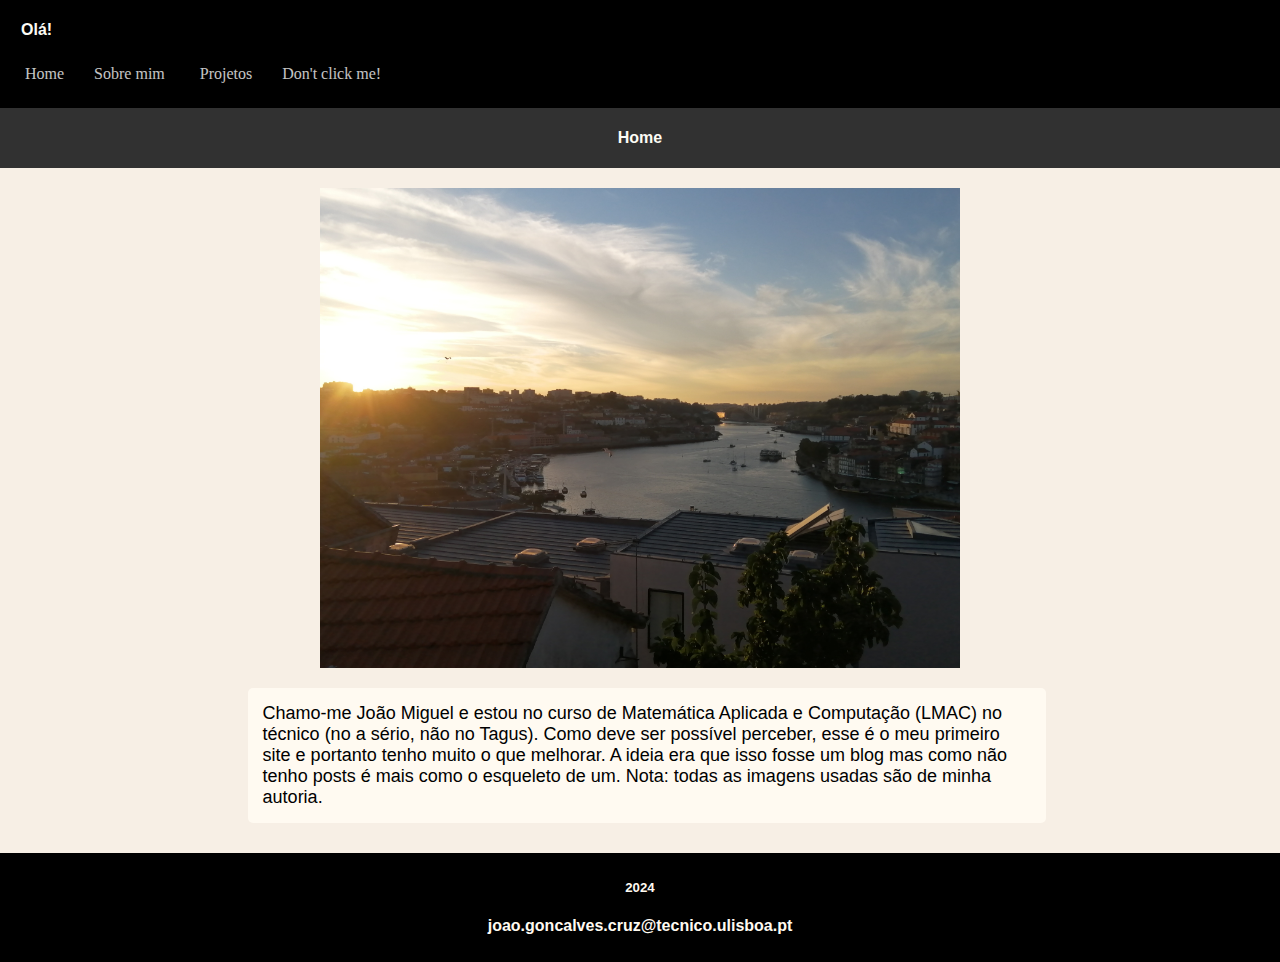
<file: webdev/João Miguel/index.html>
<!DOCTYPE html>
<html lang="en">
<head>
    <meta charset="UTF-8">
    <meta name="viewport" content="width=device-width, initial-scale=1.0">
    <title>My website</title>
    <link rel="icon" type="image/svg" href="imagens/favicons.jpg">
    <link rel="stylesheet" href ="style.css">
</head>
<body>
    <nav class="navbar">
        
        <ul>
            <h1> Olá!</h1>
        
            <li><a href="index.html">Home</a></li>
            
            <div class = "dropdown1">
                <li><a href="">Sobre mim</a></li>
                <div class = "content1">
                    <br>
                    <br>    
                    <br>
                    <a href="animais.html"> Animais</a>
                    <a href="livros.html"> Livros</a>
                </div>
            </div>

            <li><a href="projetos.html">Projetos</a></li>
            <li><a href="https://youtu.be/dQw4w9WgXcQ';">Don't click me!</a></li>
        </ul>

        <col class = column>
    
    </col>
    </nav>
    


    <main>
       
        <header>
            <h1>
                Home
            </h1>
        </header>

        <img src="imagens/vistadojardimdomorro.jpg"  alt="fundo">

        <div class="row">
            <div class="column side" ></div>
            <div class="column middle" >
            <p id="princ">
                Chamo-me João Miguel e estou no curso de Matemática Aplicada e Computação (LMAC) no técnico (no a sério, não no Tagus).
                Como deve ser possível perceber, esse é o meu primeiro site e portanto tenho muito o que melhorar.
                A ideia era que isso fosse um blog mas como não tenho posts é mais como o esqueleto de um.

                Nota: todas as imagens usadas são de minha autoria.

                  </p>
            </div>
            <div class="column side" ></div>
          </div>
          









    
    </main>
   
    <footer>
    
        <h5 id = p2>
            2024
        </h5>
        <h4>
            joao.goncalves.cruz@tecnico.ulisboa.pt
        </h4>
    
    </footer>
</body>
</html>
</file>
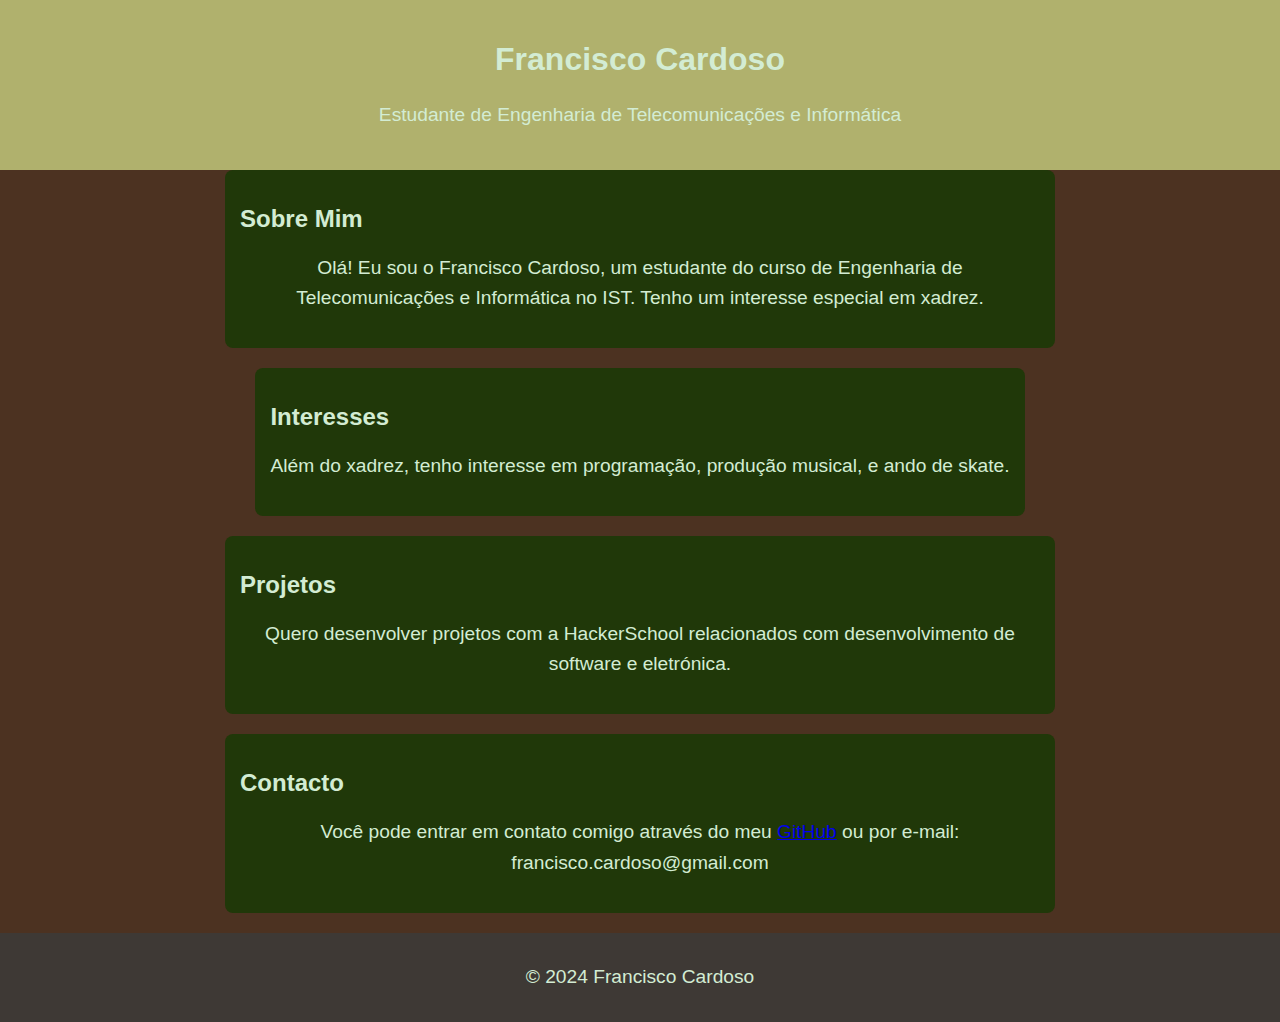
<file: webdev/Francisco Cardoso/ProjetoFranciscoCardoso.html>
<!DOCTYPE html>
<html lang="en">
<head>
  <meta charset="UTF-8">
  <meta name="viewport" content="width=device-width, initial-scale=1.0">
  <title>About Me - Francisco Cardoso</title>
  <style>
    body {
      font-family: 'Arial', sans-serif;
      margin: 0;
      padding: 0;
      background-color: #4c3221;
      color: #d3ecd3;
      display: flex;
      flex-direction: column;
      min-height: 100vh;
    }

    header {
      background-color: #b0b16d;
      color: #d3ecd3;
      text-align: center;
      padding: 20px;
    }

    section {
      flex: 1;
      max-width: 800px;
      margin: 0 auto;
      padding: 20px;
    }

    h1, h2 {
      color: #d3ecd3;
    }

    p {
      line-height: 1.6;
      text-align: center;
      font-size: 1.2em;
    }

    .about-me {
      background-color: #203809;
      color: #d3ecd3;
      padding: 15px;
      border-radius: 8px;
      margin-bottom: 20px;
    }

    .interests {
      background-color: #203809;
      color: #d3ecd3;
      padding: 15px;
      border-radius: 8px;
      margin-bottom: 20px;
    }

    .projects {
      background-color: #203809;
      color: #d3ecd3;
      padding: 15px;
      border-radius: 8px;
      margin-bottom: 20px;
    }

    .contact {
      background-color: #203809;
      color: #d3ecd3;
      padding: 15px;
      border-radius: 8px;
      margin-bottom: 20px;
    }

    footer {
      background-color: #3e3935;
      color: #d3ecd3;
      text-align: center;
      padding: 10px;
      width: 100%;
      box-sizing: border-box;
    }
  </style>
</head>
<body>

  <header>
    <h1>Francisco Cardoso</h1>
    <p>Estudante de Engenharia de Telecomunicações e Informática</p>
  </header>

  <section class="about-me">
    <h2>Sobre Mim</h2>
    <p>Olá! Eu sou o Francisco Cardoso, um estudante do curso de Engenharia de Telecomunicações e Informática no IST. Tenho um interesse especial em xadrez.</p>
  </section>

  <section class="interests">
    <h2>Interesses</h2>
    <p>Além do xadrez, tenho interesse em programação, produção musical, e ando de skate.</p>
  </section>

  <section class="projects">
    <h2>Projetos</h2>
    <p>Quero desenvolver projetos com a HackerSchool relacionados com desenvolvimento de software e eletrónica.</p>
  </section>

  <section class="contact">
    <h2>Contacto</h2>
    <p>Você pode entrar em contato comigo através do meu <a href="https://github.com/KyNixx" target="_blank">GitHub</a> ou por e-mail: francisco.cardoso@gmail.com</p>
  </section>

  <footer>
    <p>© 2024 Francisco Cardoso</p>
  </footer>

  
</body>
</html>
</file>
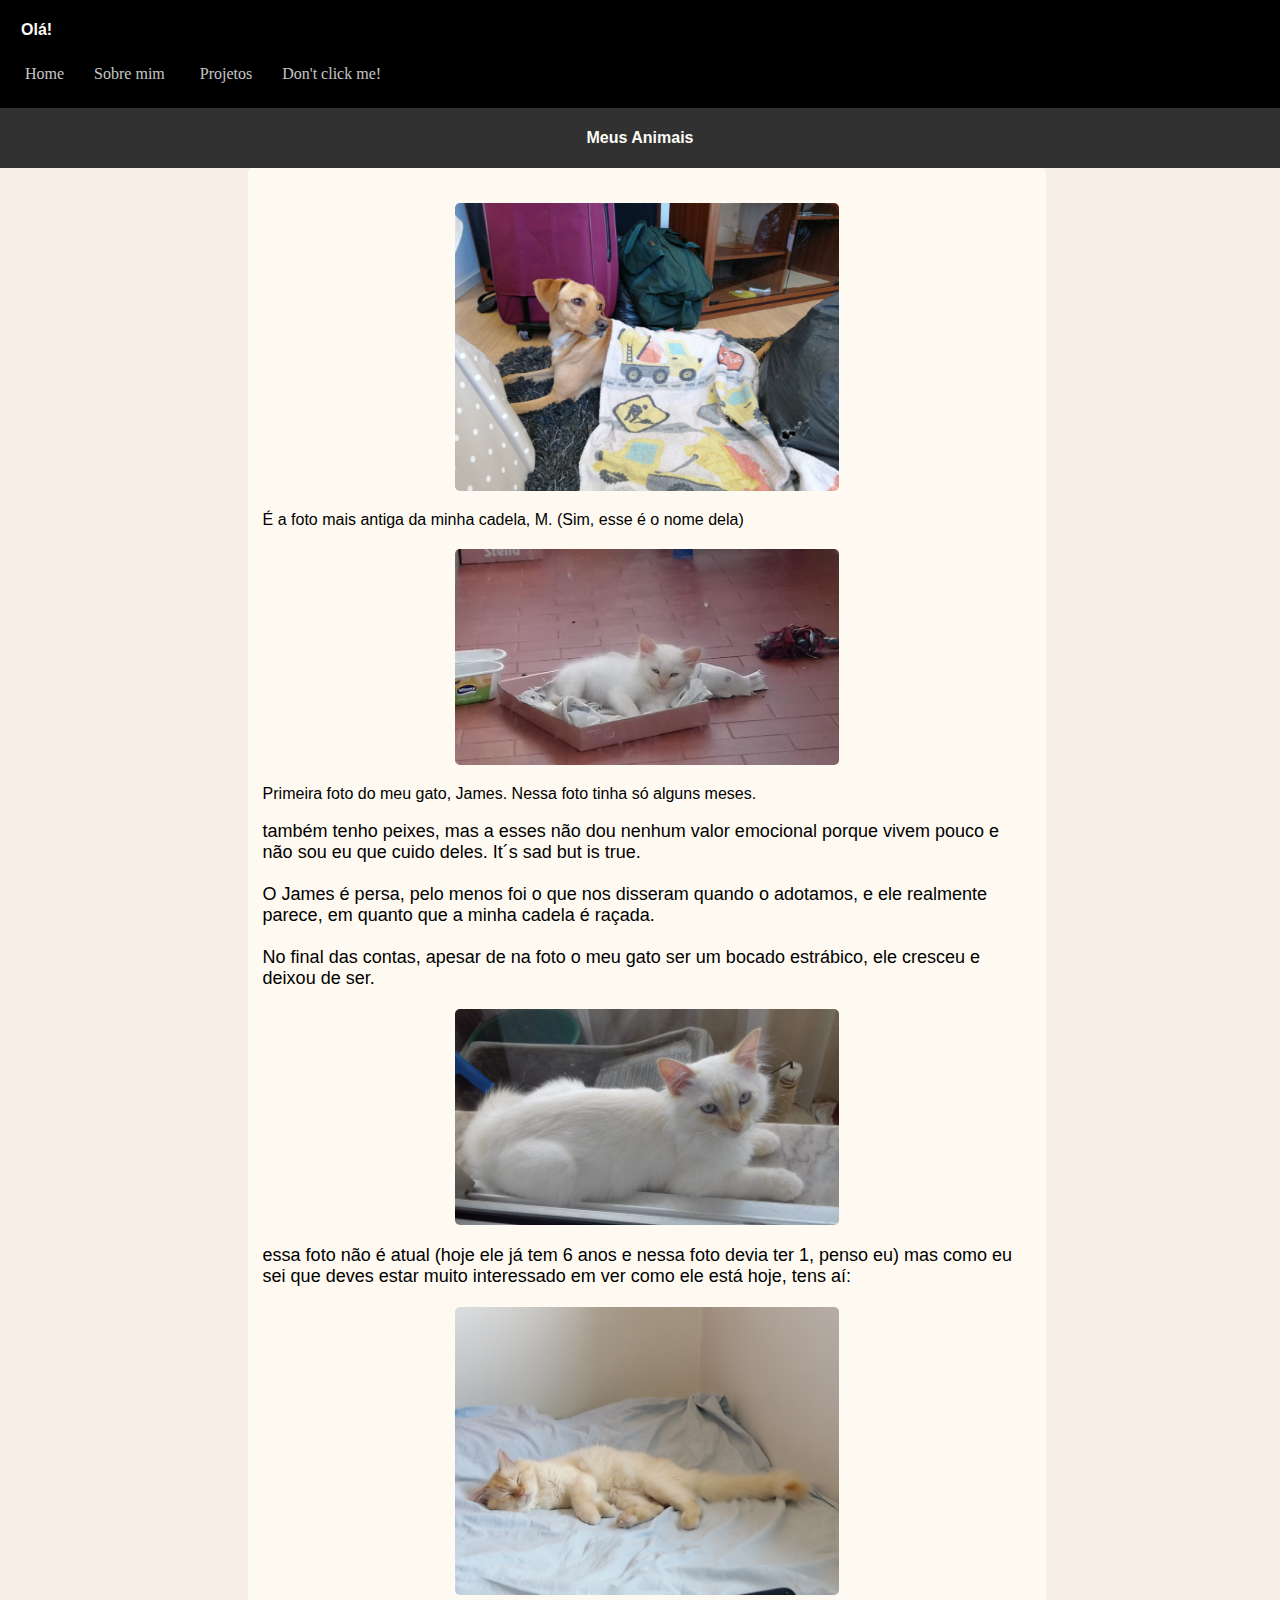
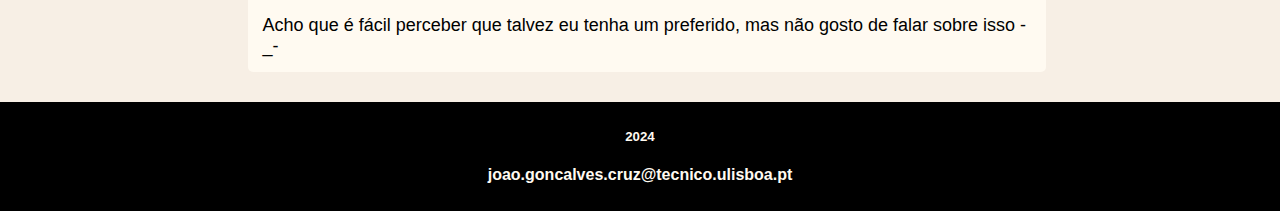
<file: webdev/João Miguel/animais.html>
<!DOCTYPE html>
<html lang="pt">
<head>
    <meta charset="UTF-8">
    <meta name="viewport" content="width=device-width, initial-scale=1.0">
    <title>My website</title>
    <link rel="icon" type="image/svg" href="imagens/favicons.jpg">
    <link rel="stylesheet" href ="style.css">
</head>
<body>
    <nav class="navbar">
        
        <ul>
            <h1> Olá!</h1>
        
            <li><a href="index.html">Home</a></li>
            
            <div class = "dropdown1">
                <li><a href="">Sobre mim</a></li>
                <div class = "content1">
                    <br>
                    <br>
                    <br>
                    <a href="animais.html"> Animais</a>
                    <a href="livros.html"> Livros</a>
                </div>
            </div>

            <li><a href="projetos.html">Projetos</a></li>
            <li><a href="https://youtu.be/dQw4w9WgXcQ';">Don't click me!</a></li>
        </ul>

        <col class = column>
    
    </col>
    </nav>
    


    <main>
       
        <header>
            <h1>
                Meus Animais
            </h1>
        </header>

    

        <div class="row">
            <div class="column side" ></div>
            <div class="column middle" >
                <img src="imagens/fotomaisantigadam.jpg" class="fotos">
                <p>
                    É a foto mais antiga da minha cadela, M. (Sim, esse é o nome dela)
                </p>
                <img src="imagens/primeirafotojames.jpg" class="fotos">
                <p>
                    Primeira foto do meu gato, James. Nessa foto tinha só alguns meses.
                </p>

                <br>
            <p id="princ">
                também tenho peixes, mas a esses não dou nenhum valor emocional porque vivem pouco e não sou eu que cuido deles.  
                It´s sad but is true. 
                <br>
                <br>
                O James é persa, pelo menos foi o que nos disseram quando o adotamos, e ele realmente parece, em quanto que a minha cadela é raçada. 
                <br>
                <br>
                No final das contas, apesar de na foto o meu gato ser um bocado estrábico, ele cresceu e deixou de ser.

                <img src="imagens/segundafotojames.jpg" class="fotos">

                essa foto não é atual (hoje ele já tem 6 anos e nessa foto devia ter 1, penso eu) mas como eu sei que deves estar muito interessado em ver como ele está hoje, tens aí:

                <img src="imagens/jamesadormir.jpg" class="fotos">

           Acho que é fácil perceber que talvez eu tenha um preferido, mas não gosto de falar sobre isso -_-






                  </p>
            </div>
            <div class="column side" ></div>
          </div>
          
    </main>
   
    <footer>
    
        <h5 id = p2>
            2024
        </h5>
        <h4>
            joao.goncalves.cruz@tecnico.ulisboa.pt
        </h4>
    
    </footer>
</body>
</html>
</file>
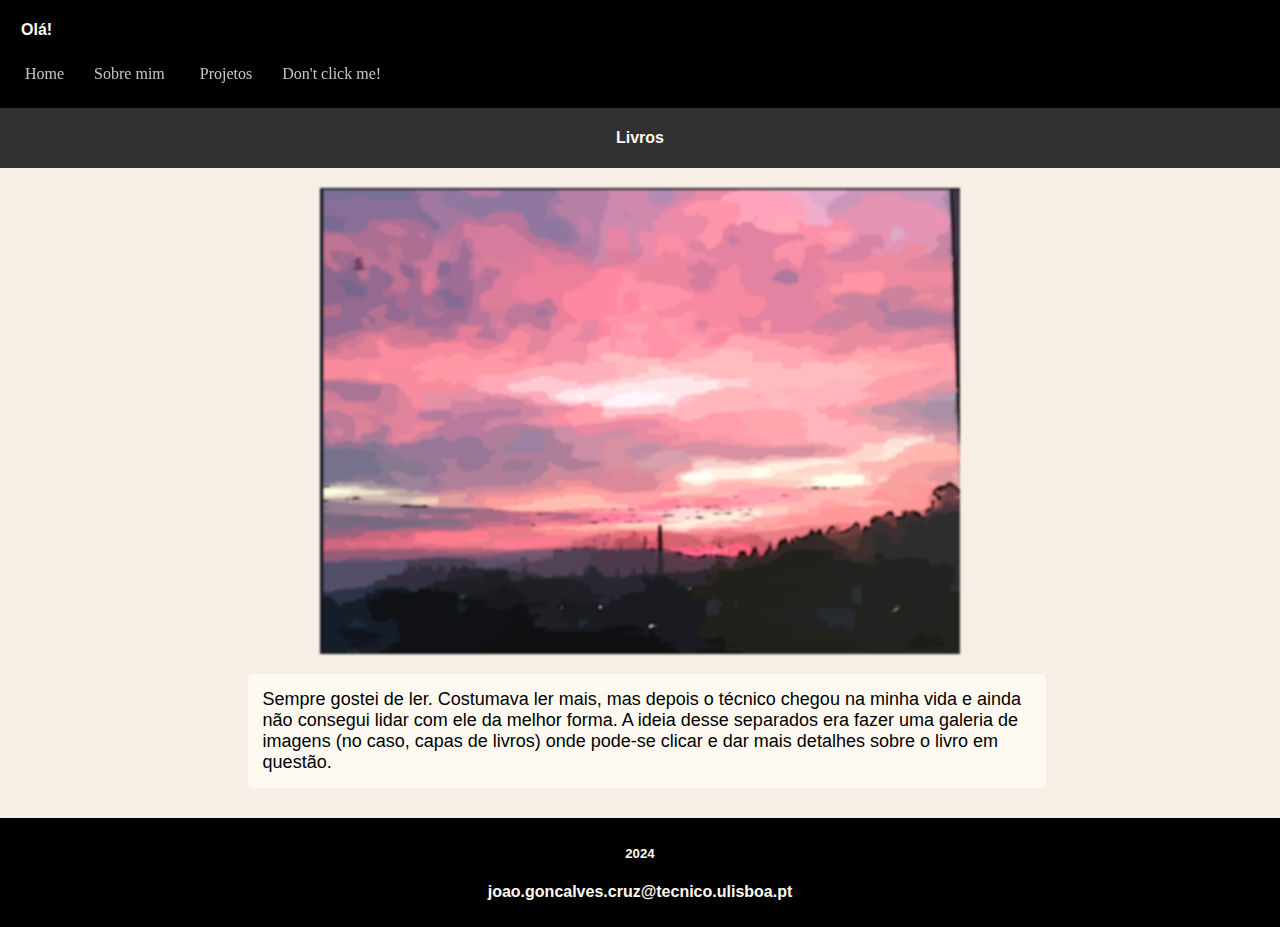
<file: webdev/João Miguel/livros.html>
<!DOCTYPE html>
<html lang="en">
<head>
    <meta charset="UTF-8">
    <meta name="viewport" content="width=device-width, initial-scale=1.0">
    <title>My website</title>
    <link rel="icon" type="image/svg" href="imagens/favicons.jpg">
    <link rel="stylesheet" href ="style.css">
</head>
<body>
    <nav class="navbar">
        
        <ul>
            <h1> Olá!</h1>
        
            <li><a href="index.html">Home</a></li>
            
            <div class = "dropdown1">
                <li><a href="">Sobre mim</a></li>
                <div class = "content1">
                    <br>
                    <br>
                    <br>
                    <a href="animais.html"> Animais</a>
                    <a href="livros.html"> Livros</a>
                </div>
            </div>

            <li><a href="projetos.html">Projetos</a></li>
            <li><a href="https://youtu.be/dQw4w9WgXcQ';">Don't click me!</a></li>
        </ul>

        <col class = column>
    
    </col>
    </nav>
    


    <main>
       
        <header>
            <h1>
                Livros
            </h1>
        </header>

        
        <img id = img src="imagens/teste.png" style="filter: blur(1px);
        -webkit-filter: blur(1px);">
        

    
        <div class="row">
            <div class="column side" ></div>
            <div class="column middle" >
            <p id="princ">
                Sempre gostei de ler. Costumava ler mais, mas depois o técnico chegou na minha vida e ainda não consegui lidar com ele da melhor forma. 
                A ideia desse separados era fazer uma galeria de imagens (no caso, capas de livros) onde pode-se clicar e dar mais detalhes sobre o livro em questão.
            
                


                  </p>


            </div>
            <div class="column side" ></div>
          </div>
          



    </main>
   
    <footer>
    
        <h5 id = p2>
            2024
        </h5>
        <h4>
            joao.goncalves.cruz@tecnico.ulisboa.pt
        </h4>
    
    </footer>
</body>
</html>
</file>
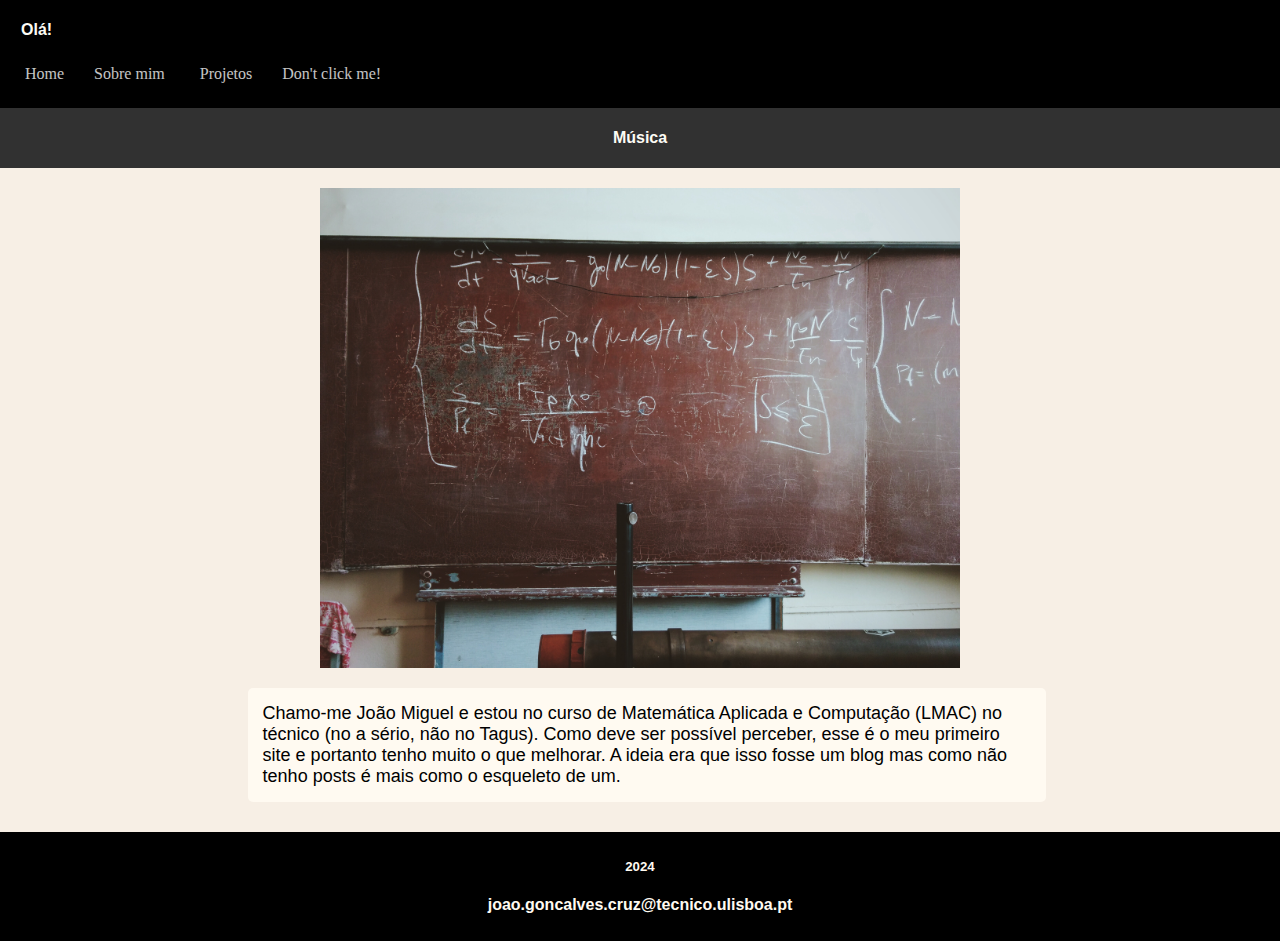
<file: webdev/João Miguel/musica.html>
<!DOCTYPE html>
<html lang="en">
<head>
    <meta charset="UTF-8">
    <meta name="viewport" content="width=device-width, initial-scale=1.0">
    <title>My website</title>
    <link rel="icon" type="image/svg" href="imagens/favicons.jpg">
    <link rel="stylesheet" href ="style.css">
</head>
<body>
    <nav class="navbar">
        
        <ul>
            <h1> Olá!</h1>
        
            <li><a href="index.html">Home</a></li>
            
            <div class = "dropdown1">
                <li><a href="">Sobre mim</a></li>
                <div class = "content1">
                    <br>
                    <br>
                    <br>
                    <a href="animais.html"> Animais</a>
                    <a href="livros.html"> Livros</a>
                </div>
            </div>

            <li><a href="projetos.html">Projetos</a></li>
            <li><a href="https://youtu.be/dQw4w9WgXcQ';">Don't click me!</a></li>
        </ul>

        <col class = column>
    
    </col>
    </nav>
    


    <main>
       
        <header>
            <h1>
                Música
            </h1>
        </header>

        <img src="imagens/fotomath1.jpg"  alt="fundo">

        <div class="row">
            <div class="column side" ></div>
            <div class="column middle" >
            <p id="princ">
                Chamo-me João Miguel e estou no curso de Matemática Aplicada e Computação (LMAC) no técnico (no a sério, não no Tagus).
                Como deve ser possível perceber, esse é o meu primeiro site e portanto tenho muito o que melhorar.
                A ideia era que isso fosse um blog mas como não tenho posts é mais como o esqueleto de um.

                  </p>
            </div>
            <div class="column side" ></div>
          </div>
          








    
    </main>
   
    <footer>
    
        <h5 id = p2>
            2024
        </h5>
        <h4>
            joao.goncalves.cruz@tecnico.ulisboa.pt
        </h4>
    
    </footer>
</body>
</html>
</file>
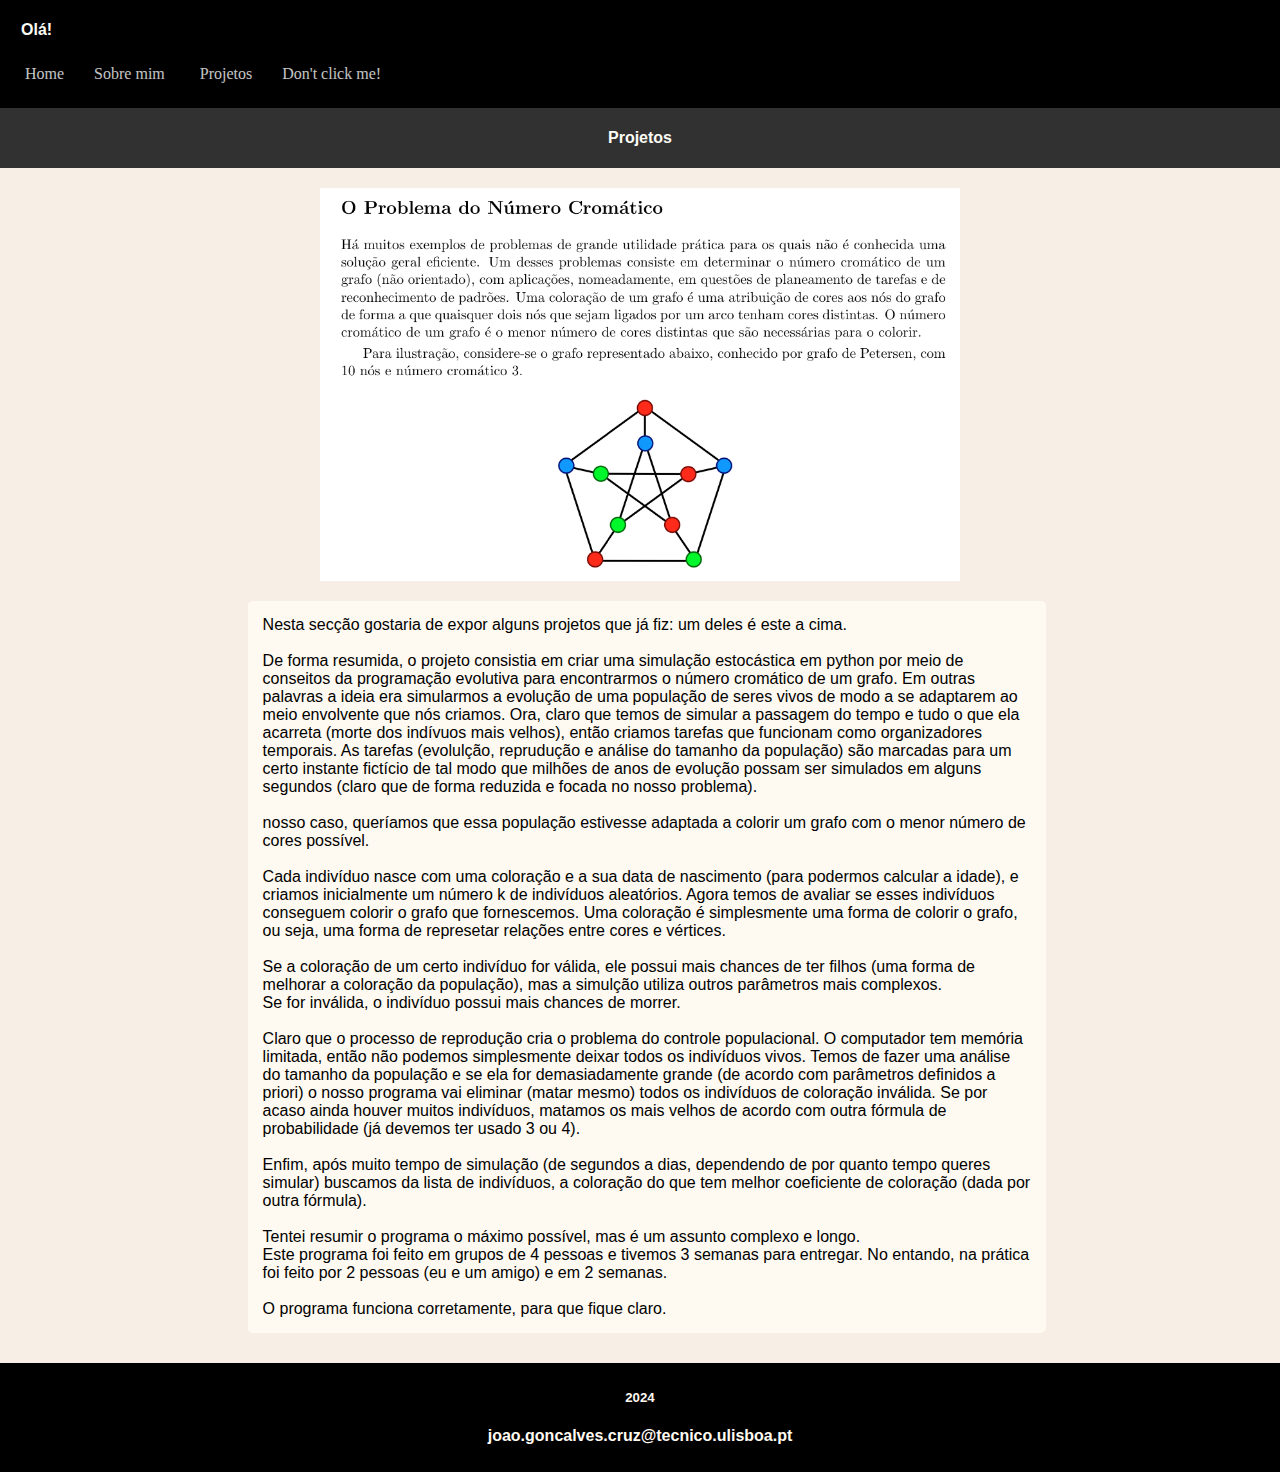
<file: webdev/João Miguel/projetos.html>
<!DOCTYPE html>
<html lang="en">
<head>
    <meta charset="UTF-8">
    <meta name="viewport" content="width=device-width, initial-scale=1.0">
    <title>My website</title>
    <link rel="icon" type="image/svg" href="imagens/favicons.jpg">
    <link rel="stylesheet" href ="style.css">
</head>
<body>
    <nav class="navbar">
        
        <ul>
            <h1> Olá!</h1>
        
            <li><a href="index.html">Home</a></li>
            
            <div class = "dropdown1">
                <li><a href="">Sobre mim</a></li>
                <div class = "content1">
                    <br>
                    <br>
                    <br>
                    <a href="animais.html"> Animais</a>
                    <a href="livros.html"> Livros</a>
                </div>
            </div>

            <li><a href="projetos.html">Projetos</a></li>
            <li><a href="https://youtu.be/dQw4w9WgXcQ';">Don't click me!</a></li>
        </ul>

        <col class = column>
    
    </col>
    </nav>
    


    <main>
       
        <header>
            <h1>

                Projetos
            </h1>
        </header>

        <img src="imagens/projeto.png"  alt="fundo" class ="img">

        <div class="row">
            <div class="column side" ></div>
            <div class="column middle" >
                <p>

                <p >
                Nesta secção gostaria de expor alguns projetos que já fiz:
                um deles é este a cima.
                <br>
                </p>
                <br>
                <p>
                De forma resumida, o projeto consistia em criar uma simulação estocástica em python por meio de conseitos da programação evolutiva para encontrarmos o número cromático de um grafo.
                Em outras palavras a ideia era simularmos a evolução de uma população de seres vivos de modo a se adaptarem ao meio envolvente que nós criamos.
                Ora, claro que temos de simular a passagem do tempo e tudo o que ela acarreta (morte dos indívuos mais velhos), então criamos tarefas que funcionam como organizadores temporais.
                As tarefas (evolulção, reprudução e análise do tamanho da população) são marcadas para um certo instante fictício de tal modo que milhões de anos de evolução possam ser simulados em 
                alguns segundos (claro que de forma reduzida e focada no nosso problema).
                </p>
                <br>
                <p>
                 nosso caso, queríamos que essa população estivesse adaptada a colorir um grafo com o menor número de cores possível.
                </p>

                <br>
                <p>
                Cada indivíduo nasce com uma coloração e a sua data de nascimento (para podermos calcular a idade), e criamos inicialmente um número k de indivíduos aleatórios.
                Agora temos de avaliar se esses indivíduos conseguem colorir o grafo que fornescemos. Uma coloração é simplesmente uma forma de colorir o grafo, ou seja, uma forma de represetar relações entre cores e vértices.
                
            </p>
            <br>
                <p>
                Se a coloração de um certo indivíduo for válida, ele possui mais chances de ter filhos (uma forma de melhorar a coloração da população), mas a simulção utiliza outros parâmetros mais complexos.
                </p>
                
                
                <p>Se for inválida, o indivíduo possui mais chances de morrer.</p>
                <br>
                <p>
                Claro que o processo de reprodução cria o problema do controle populacional. O computador tem memória limitada, então não podemos simplesmente deixar todos os indivíduos vivos.
                Temos de fazer uma análise do tamanho da população e se ela for demasiadamente grande (de acordo com parâmetros definidos a priori) o nosso programa vai eliminar (matar mesmo) todos os indivíduos de coloração inválida.
                Se por acaso ainda houver muitos indivíduos, matamos os mais velhos de acordo com outra fórmula de probabilidade (já devemos ter usado 3 ou 4).
                </p>
                <br>
                <p>
                Enfim, após muito tempo de simulação (de segundos a dias, dependendo de por quanto tempo  queres simular) buscamos da lista de indivíduos, a coloração do que tem melhor coeficiente de coloração (dada por outra fórmula).
                </p>
                <br>
                <p>Tentei resumir o programa o máximo possível, mas é um assunto complexo e longo.</p>

                <p>Este programa foi feito em grupos de 4 pessoas e tivemos 3 semanas para entregar. No entando, na prática foi feito por 2 pessoas (eu e um amigo) e em 2 semanas.
                </p>
                <br>
                <p> O programa funciona corretamente, para que fique claro.</p>
 
                  </p>
            </div>
            <div class="column side" ></div>
          </div>
          








    </main>
   
    <footer>
    
        <h5 id = p2>
            2024
        </h5>
        <h4>
            joao.goncalves.cruz@tecnico.ulisboa.pt
        </h4>
    
    </footer>
</body>
</html>
</file>
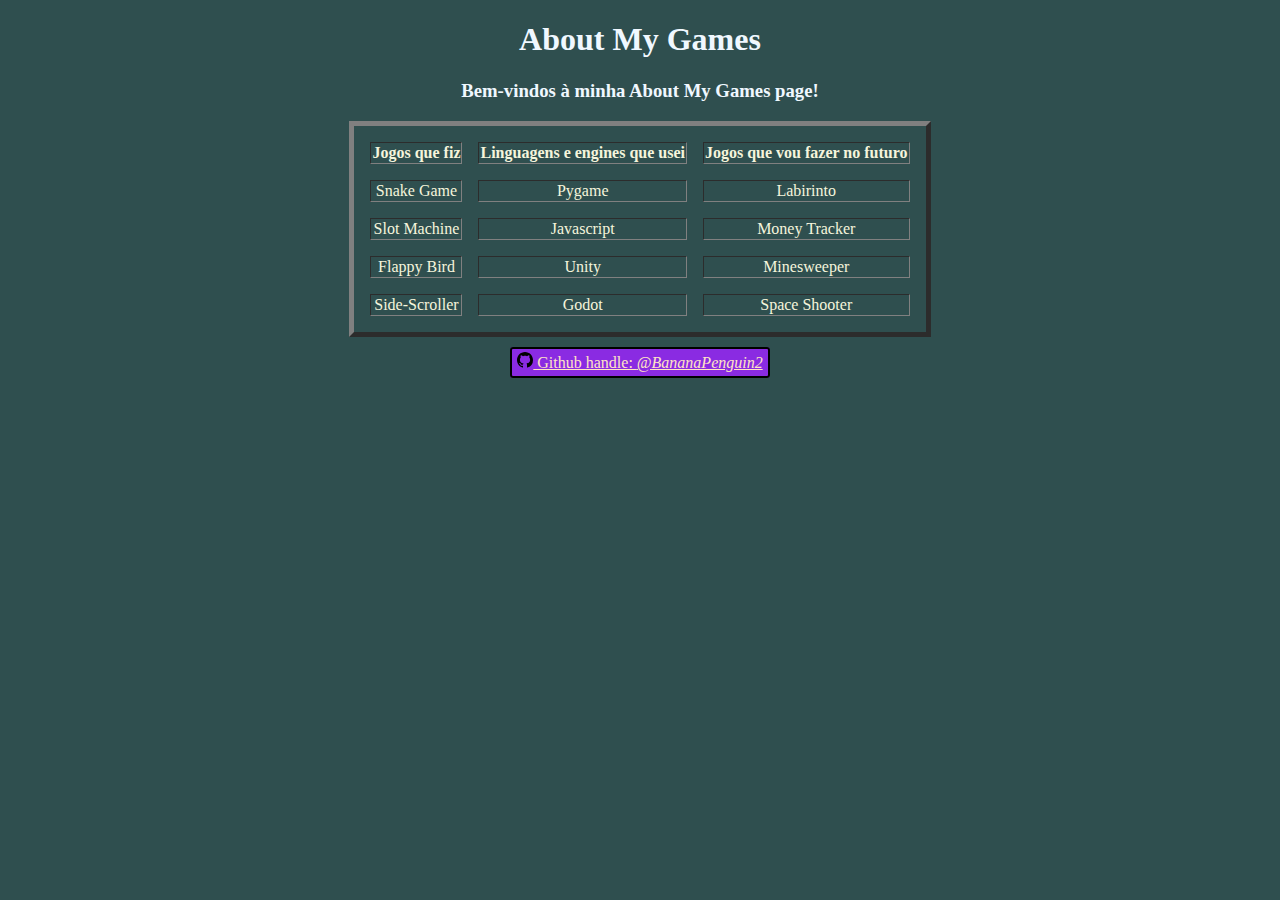
<file: webdev/MadalenaMota/AboutMyGames.html>
<!DOCTYPE html>

<html>
    <head>
        <title>AboutMyGames</title>
        <style>
            h1, h3{
                text-align: center;
                color:aliceblue;
            }
            body{
                text-align: center;
                background-color:darkslategrey;
                color:beige;
            }

            .btn a{
                font-size: medium;
                padding: 5px;
                background-color: blueviolet;
                border-radius: 3px;
                border: 2px solid black;
                color:bisque;
            }
            .content{
                color:brown;
            }

            table{
                margin-left: auto; 
                margin-right: auto;
                border-spacing:1em;
                text-align: center;
                margin-bottom: 15px;
            }
        </style>
    </head>
    <body>
        <h1>About My Games</h1>
        <h3>Bem-vindos à minha About My Games page!</h3>

        <table border="5">
            <thead>
              <tr>
                <th>Jogos que fiz</th>
                <th>Linguagens e engines que usei</th>
                <th>Jogos que vou fazer no futuro</th>
              </tr>
             </thead>
             <tbody>
               <tr>
                 <td>Snake Game</td>
                 <td>Pygame</td>
                 <td>Labirinto</td>
               </tr>
               <tr>
                 <td>Slot Machine</td>
                 <td>Javascript</td>
                 <td>Money Tracker</td>
               </tr>
               <tr>
                 <td>Flappy Bird</td>
                 <td>Unity</td>
                 <td>Minesweeper</td>
               </tr>
               <tr>
                 <td>Side-Scroller</td>
                 <td>Godot</td>
                 <td>Space Shooter</td>
               </tr>
            </tbody>
          </table>

        <div class="btn">
            <a href="https://github.com">
                <img class="icon" src="./github.svg">
                Github handle: <i>@BananaPenguin2</i>
            </a>
        </div>
    </body>
</html>
</file>
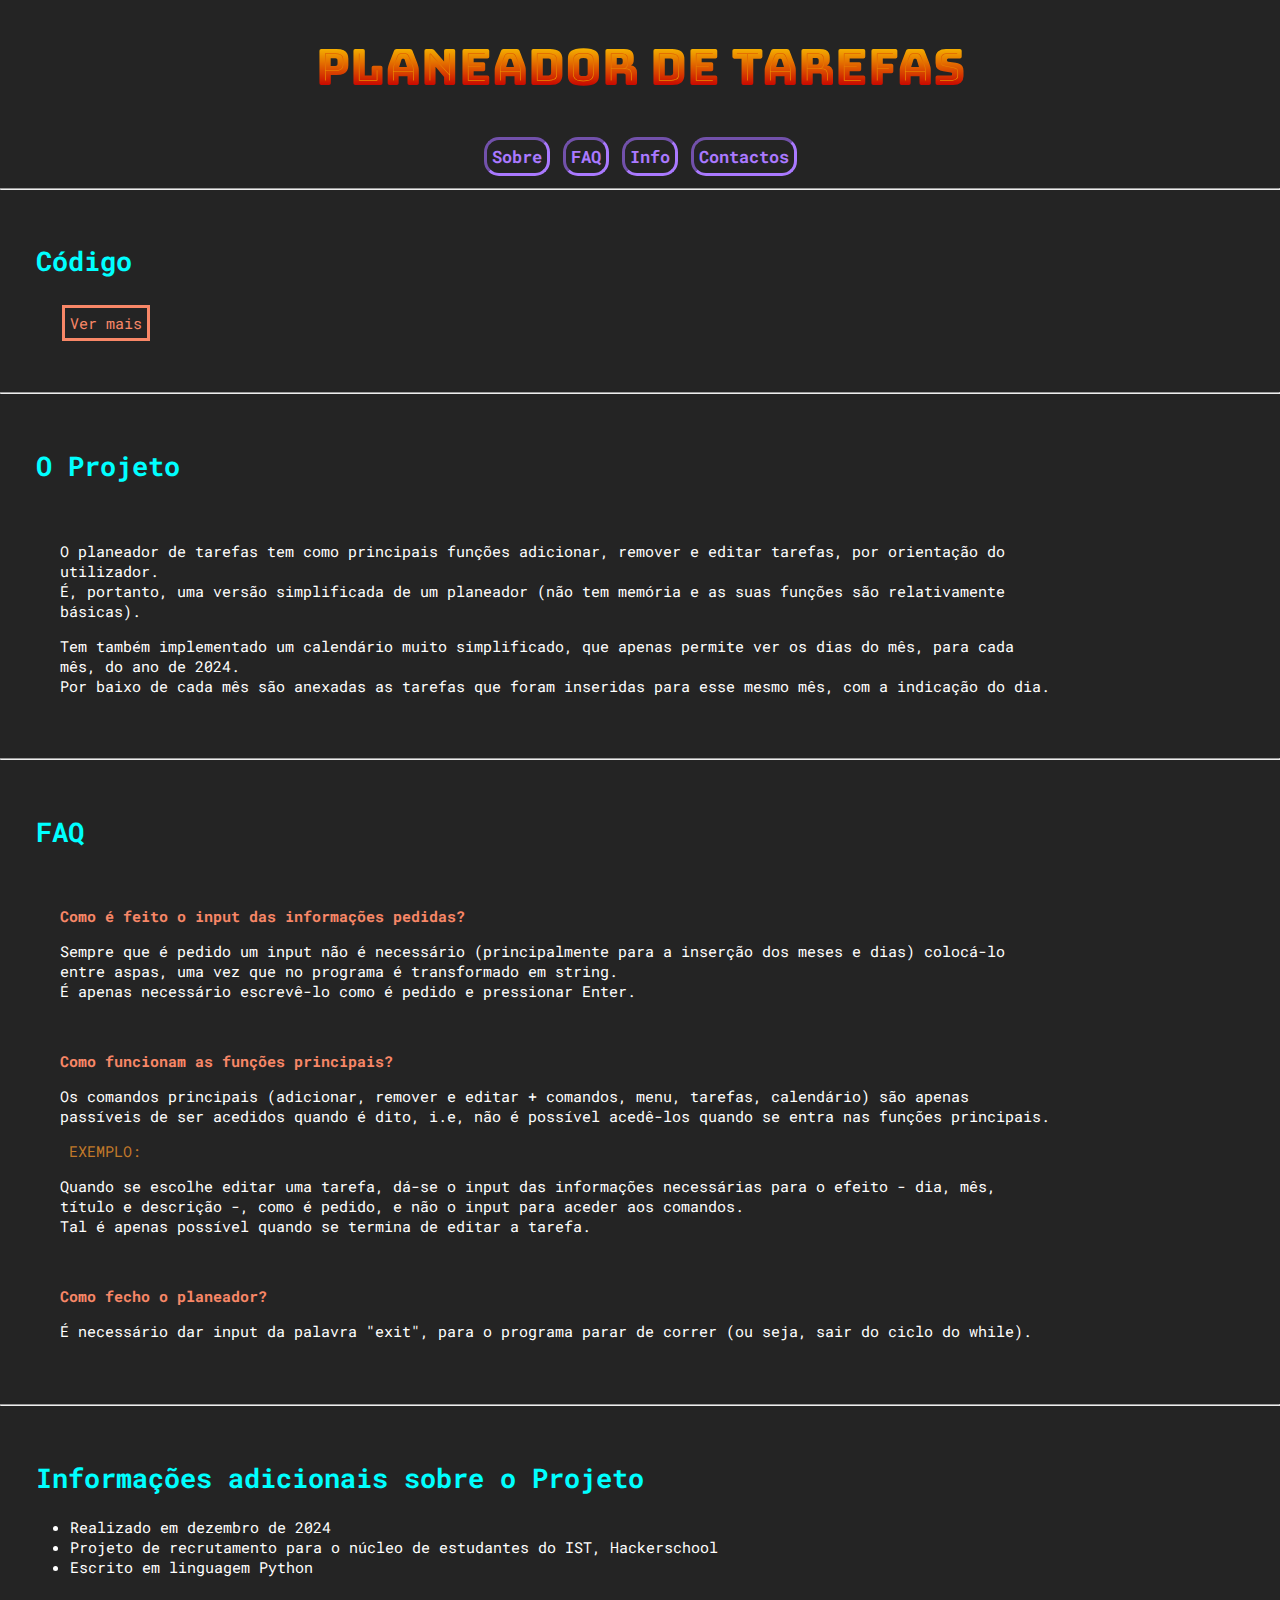
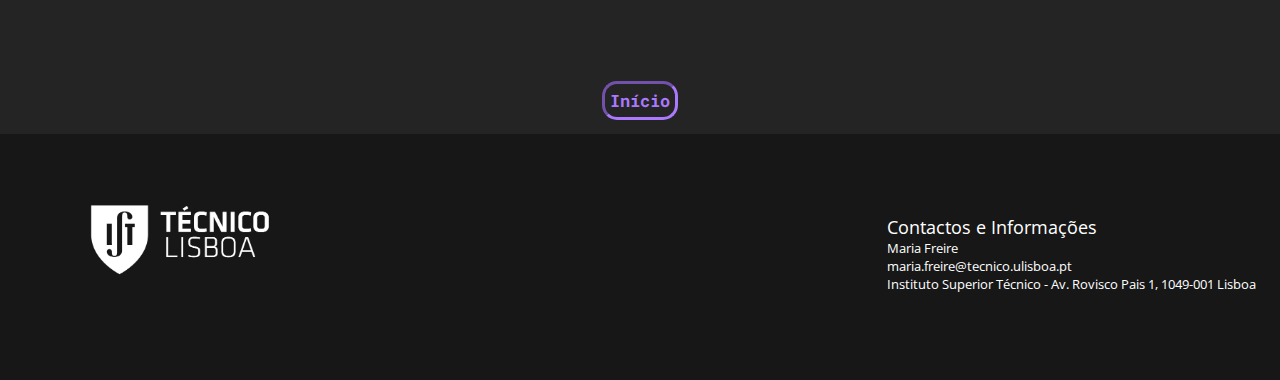
<file: webdev/Maria Freire/projeto html_css.html>
<!DOCTYPE html>

<head>
    <title>Planeador</title>
    <link href = 'https://fonts.googleapis.com/css?family=Roboto Mono' rel='stylesheet'>
    <link rel="stylesheet" href="https://fonts.googleapis.com/css?family=Bungee+Spice">
    <link rel="stylesheet" href="https://fonts.googleapis.com/css?family=Open+Sans">
    <style>
        body {
            background-color: #242424;
            color: #ffffff;
            font-family: 'Roboto Mono';
            font-size: 15px;
            margin: 0;
        }
        .page-title{
            font-family: 'Bungee Spice';
            text-align: center;
            font-size: 50px;
        }
        .margem {
            margin-left: 4em;
            margin-right: 15em;
        }
        .titulos {
            margin-left: 2em;
            color:aqua;
            font-size: 18px;
        }
        .buttons{
            text-align: center;
        }
        .butao{
            border: inset rgb(170, 121, 255);
            background-color: #242424;
            border-radius: 15px;
            font-family: 'Roboto Mono';
            font-weight: bold;
            color: rgb(170, 121, 255);
            text-align: center;
            padding: 5px;
            font-size: 17px;
            margin: 4px 2px;
            cursor: grab;
        }
        .buttonVermais{
            border: solid rgb(248, 135, 103);
            background-color: #242424;
            font-family: 'Roboto Mono';
            color:rgb(248, 135, 103);
            text-align: center;
            padding: 5px;
            font-size: 15px;
            margin: 4px 2px;
            cursor: grab;
        }
        .butaofimdiv{
            text-align: center;
            margin-bottom: 10px;
        }
        .buttonFim{
            
            border: inset rgb(170, 121, 255);
            background-color: #242424;
            border-radius: 15px;
            font-family: 'Roboto Mono';
            font-weight: bold;
            color: rgb(170, 121, 255);
            text-align: center;
            padding: 5px;
            font-size: 17px;
            margin: 4px 2px;
            cursor: grab;
        }
        .info{
            margin-bottom: 100px;
        }
        
        .contact{ /* para construção da grid utilizei https://codedamn.com/news/frontend/how-to-put-image-and-text-side-by-side-in-html */
            display: grid;
            align-items: center; 
            grid-template-columns: 1fr 1fr 1fr;
            column-gap: 5px;
            padding-left: 2em;
            width: 100%;
            height: 100%;
            overflow: auto;
            background-color: #171717;
        }
        .texto {
            font-size: 70px;
            font-family:'Open Sans';
            font-size: 13px;
        }
        
    </style>
</head>

<html>
    <body>
        <h1 class="page-title" id="inicio"> Planeador de Tarefas </h1>

        <div class="buttons">
            <input type="button" value="Sobre" onClick="document.getElementById('About').scrollIntoView();" class="butao"/>
            <input type="button" value="FAQ" onClick="document.getElementById('faq').scrollIntoView();" class="butao"/>
            <input type="button" value="Info" onClick="document.getElementById('Info').scrollIntoView();" class="butao"/>
            <input type="button" value="Contactos" onClick="document.getElementById('Contact').scrollIntoView();" class="butao"/>
        </div>
        <hr>
        <div>
            <div class="titulos"><br><h2>Código</h2></div>
            <div style="margin-left: 4em;"><button type="submit" onclick="hideAndShow()" id="botaoVerMais" class="buttonVermais">Ver mais</button></div>
            <div id = "code" style="display: none;">
                <pre style="font-family: 'Roboto Mono';font-size: 15px;color: #ffffff;margin-left: -3em">
                    
                    # OBJETOS AUXILIARES

                    meses = ('Janeiro','Fevereiro','Março','Abril',
                       'Maio','Junho','Julho','Agosto','Setembro',
                               'Outubro','Novembro','Dezembro')
                    
                    meses_dias = (('Janeiro',31),('Fevereiro',29),('Março',31),
                                  ('Abril',30),('Maio',31),('Junho',30),('Julho',31),
                                  ('Agosto',31),('Setembro',30),('Outubro',31),('Novembro',30),('Dezembro',31))
                    
                    
                    # CLASSES
                    
                    class Planner: 
                        allTasks = []
                        allDays = []
                    
                        def __init__(self, day, month):
                            self.day = day
                            self.month = month
                    
                        def add_task(self, task): #tarefa adicionada com a dia, mês e tarefa: Planner(18,'Novembro').add_task([titulo,descricao])
                            self.allTasks.append(task)
                            self.allDays.append([self.day, self.month])
                    
                        def remove_task(self, task, date):
                            self.allTasks.remove(task)
                            self.allDays.remove(date)
                        
                        def edit_task(self,oldDay, oldMonth, newDay, newMonth, oldTask, newTask):
                            self.allTasks.remove(oldTask)
                            self.allTasks.append(newTask)
                            self.allDays.remove([oldDay, oldMonth])
                            self.allDays.append([newDay, newMonth])
                        
                        def show_tasks(self): # imprime a lista de tarefas por ordem de adição
                            if self.allTasks == []:
                                print("Nenhuma tarefa encontrada")
                            else:
                                for i in range(len(self.allTasks)):
                                    print("- " + str(self.allDays[i][0]) + " de " + str(self.allDays[i][1]) + " : " + str(self.allTasks[i][0]) + ", " 
                                         + str(self.allTasks[i][1]))
                    
                        def show_tasksPer_month(self, month): # recebe o mês e imprime as suas tarefas 
                            allTTasks = []
                            allDDays = []
                            for y in self.allDays:
                                if y[1] == month:
                                    allTTasks.append(self.allTasks[self.allDays.index(y)])
                                    allDDays.append(y)
                            if allTTasks == []:
                                print("Nenhuma tarefa no mês de " + str(month))
                            else:
                                for i in range(len(allTTasks)):
                                    print("+ " + str(allDDays[i][0]) + " : " + str(allTTasks[i][0]) + ", " + str(allTTasks[i][1]))
                    
                    
                    class Calender(): 
                        year = 2024
                        months = meses
                        months_days = meses_dias
                        
                        def show_month(self, month, planner): # imprime mes (sem dias da semana) e tarefas 
                            print("")
                            print ("          "+month)
                            print("1   2   3   4   5   6   7")
                            print("8   9   10  11  12  13  14")
                            print("15  16  17  18  19  20  21")
                            print("22  23  24  25  26  27  28")
                            i = self.months_days[self.months.index(month)][1]
                            sentence = ""
                            for j in range(29,i+1):
                                sentence += str(j) + "  "
                            print(sentence)
                            print ("-------------------------------")
                            planner.show_tasksPer_month(month)
                            print("")
                    
                    
                        def showAll_Months(self, plannerAll): # imprime calendário (sem dias da semana) e tarefas
                            for y in self.months:
                                self.show_month(y,plannerAll)
                            
                    
                    # FUNÇÕES AUXILIARES
                    def confirm_IsNumber(data): 
                        if data[1].isnumeric() and (int(data[1]) in range(1, meses_dias[meses.index(data[0])][1]+1)):
                            return int(data[1])
                        else:
                            return confirm_IsNumber((data[0],str(input("""Argumento inválido. Escreva o número correspondente ao dia do mês
                    >"""))))
                        
                    def confirm_IsMonth(data): # confirma se é um mês - input tem de começar com maiúscula
                        if data in meses:
                            return str(data)
                        else:
                            return confirm_IsMonth(str(input("""Argumento inválido. Escreva o o mês (com letra inicial maiúscula); e.g. Janeiro
                    >""")))
                    
                    # PROGRAMA
                    
                    x='m'
                    print("Bem-vindo ao Planeador de Tarefas de 2024")
                    while x!='exit':
                    
                        if x=='m': #abre menu
                            x = str(input("""
                        MENU INICIAL
                        1. Para aceder aos comandos prima 'c'
                        2. Para ver a lista de tarefas prima 't'
                        3. Para ver o calendário prima 'i'
                        4. Para fechar o planeador escreva a palavra 'exit'
                                      
                    >"""))
                    
                        elif x=='c': # permite ver quais os comandos que servem para manipular o planeador
                            x = str(input("""
                        COMANDOS
                        - Para adicionar tarefa prima '+'
                        - Para remover tarefa prima '-' 
                        - Para editar tarefa prima 'e'
                        - Para aceder ao menu prima 'm'
                        
                    >"""))
                            
                        elif x=='+': # adicionar tarefa
                            print("""
                            ADICIONAR TAREFA""")
                            mes = confirm_IsMonth(str(input("""
                            - Escreva o mês (com letra inicial maiúscula); e.g. Janeiro
                            >""")))
                            
                            dia = confirm_IsNumber((mes,str(input("""
                            - Escreva o dia da tarefa a realizar; e.g. 5
                            >"""))))
                    
                            titulo = str(input("""
                            - Escreva o titulo da tarefa; e.g. Estudar para o teste
                            >"""))
                            
                            descricao = str(input("""
                            - Escreva uma pequena descrição da tarefa; e.g. das 15h às 13h
                            >"""))
                            
                            Planner(dia,mes).add_task([titulo,descricao])
                            x= str(input("""
                            Tarefa Adicionada. Prima: 
                            - 'c' para aceder aos comandos
                            - 'm' para aceder ao menu
                            - '+' para adicionar outra tarefa
                            
                    >"""))
                    
                        elif x=='-': #remover tarefas
                            print("""
                            REMOVER TAREFA""")
                            print("""
                    LISTA DE TAREFAS
                                  """)
                            print ("- DIA de MÊS: TÍTULO, DESCRIÇÃO")
                            print ("-------------------------------")
                            Planner(0,0).show_tasks()
                    
                            choice=str(input("""
                            Deseja remover alguma tarefa?
                            - Se sim prima 's'
                            - Caso contrário prima 'n'
                            
                    >"""))
                            
                            if choice == 's': # choice serve para após o utilizador ver a lista de tarefas escolher se quer realmente remover alguma delas
                                mes = confirm_IsMonth(str(input("""
                            - Escreva o MÊS (com letra inicial maiúscula) da tarefa a remover; e.g. Janeiro
                            >""")))
                    
                                dia = confirm_IsNumber((mes,str(input("""
                            - Escreva o DIA da tarefa a remover; e.g. 5
                            >"""))))
                    
                                titulo = str(input("""
                            - Escreva o TÍTULO dado à tarefa
                            >"""))
                            
                                descricao = str(input("""
                            - Escreva a DESCRIÇÃO dada à tarefa
                            >"""))
                    
                                if [titulo,descricao] in Planner(0,0).allTasks and [dia,mes] in Planner(0,0).allDays: 
                                    Planner(0,0).remove_task([titulo,descricao],[dia,mes]) # se sim, a tarefa é removida 
                                    x=str(input("""
                            Tarefa Removida. Prima: 
                            - 'c' para aceder aos comandos
                            - 'm' para aceder ao menu
                            - '-' para remover outra tarefa
                           
                    >"""))
                                else: # caso contrário não é removida e o utilizador pode escolher uma nova ação
                                    x=str(input("""
                            Ocorreu um erro. A tarefa não foi removida porque não consta no planeador de tarefas.
                            Tente novamente (prima '-') ou retorne ao menu incial (prima 'm')
                            
                    >"""))
                            else: # caso o input da choice for diferente de "s" então o utilizador pode escolher uma nova ação
                                x=str(input("""
                            Não será removida qualquer tarefa. Prima:
                            - '-' para tentar novamente
                            - 'c' para aceder aos comandos
                            - 'm' para aceder ao menu
                            
                    >"""))
                                
                        elif x=='e': # editar tarefa
                            print("""
                            EDITAR TAREFA
                                  """)
                            print("""
                    LISTA DE TAREFAS:
                                  """)
                            print ("- DIA de MÊS: TÍTULO, DESCRIÇÃO")
                            print ("-------------------------------")
                            Planner(0,0).show_tasks()
                    
                            choice=str(input("""
                            Deseja editar alguma tarefa?
                            - Se sim prima 's'
                            - Caso contrário prima 'n'
                            
                    >"""))
                               
                            if choice == 's': # choice serve para após o utilizador ver a lista de tarefas escolher se quer realmente editar alguma delas
                    
                                mes = confirm_IsMonth(str(input("""
                            - Escreva o MÊS (com letra inicial maiúscula) da tarefa a editar; e.g. Janeiro
                            >""")))
                    
                                dia = confirm_IsNumber((mes,str(input("""
                            - Escreva o DIA da tarefa a editar; e.g. 5
                            >"""))))
                    
                                titulo = str(input("""
                            - Escreva o TÍTULO dado à tarefa
                            >"""))
                            
                                descricao = str(input("""
                            - Escreva a DESCRIÇÃO dada à tarefa
                            >"""))
                    
                                if [titulo,descricao] in Planner(0,0).allTasks and [dia,mes] in Planner(0,0).allDays: 
                                    # se sim, pode-se começar a editar a tarefa
                                    # escolhendo o que se quer editar
                                    choice=str(input("""
                            Deseja editar:
                            1) a data da tarefa - prima '1'
                            2) o título e descrição da tarefa - prima '2'
                            3) ambos - prima '3'
                            
                    >"""))
                                    
                                    if choice == '1': #editar data
                    
                                        novoMes = confirm_IsMonth(str(input("""
                            - Escreva o NOVO MÊS (com letra inicial maiúscula) pretendido; e.g. Abril
                            >""")))
                    
                                        novoDia = confirm_IsNumber((novoMes,str(input("""
                            - Escreva o NOVO DIA pretendido; e.g. 20
                            >"""))))
                                        Planner(0,0).edit_task(dia, mes, novoDia, novoMes, [titulo,descricao], [titulo,descricao])
                    
                                        x=str(input("""
                            Tarefa Editada. Prima: 
                            - 'c' para aceder aos comandos
                            - 'm' para aceder ao menu
                            - 'e' para editar outra tarefa
                            
                    >"""))
                                        
                    
                                    elif choice == '2': #editar título/descrição
                    
                                        novoTitulo = str(input("""
                            - Escreva o NOVO TÍTULO pretendido
                            >"""))
                                
                                        novoDescricao = str(input("""
                            - Escreva a NOVA DESCRIÇÃO pretendida
                            >"""))
                                        Planner(0,0).edit_task(dia, mes, dia, mes, [titulo,descricao], [novoTitulo, novoDescricao])
                    
                                        x=str(input("""
                            Tarefa Editada. Prima: 
                            - 'c' para aceder aos comandos
                            - 'm' para aceder ao menu
                            - 'e' para editar outra tarefa
                            
                    >"""))
                    
                                    elif choice == '3': #editar ambos
                    
                                        novoMes = confirm_IsMonth(str(input("""
                            - Escreva o NOVO MÊS (com letra inicial maiúscula) pretendido; e.g. Abril
                            >""")))
                    
                                        novoDia = confirm_IsNumber((novoMes,str(input("""
                            - Escreva o NOVO DIA pretendido; e.g. 20
                            >"""))))
                                        
                                        novoTitulo = str(input("""
                            - Escreva o NOVO TÍTULO pretendido
                            >"""))
                                
                                        novoDescricao = str(input("""
                            - Escreva a NOVA DESCRIÇÃO pretendida
                            >"""))
                                        Planner(0,0).edit_task(dia, mes, novoDia, novoMes, [titulo,descricao], [novoTitulo, novoDescricao])
                                        
                                        x=str(input("""
                            Tarefa Editada. Prima: 
                            - 'c' para aceder aos comandos
                            - 'm' para aceder ao menu
                            - 'e' para editar outra tarefa
                            
                    >"""))
                    
                                    else: # caso input do choice for diferente de 1, 2 ou 3 então utilizador pode escolher nova ação
                                        x=str(input("""
                            Opção escolhida não consta na lista de opções. Prima: 
                            - 'c' para aceder aos comandos
                            - 'm' para aceder ao menu
                            - 'e' para tentar novamente
                            
                    >"""))
                                        
                                else: # caso a tarefa escolhida não esteja na lista de tarefas
                                    x=str(input("""
                            Ocorreu um erro. A tarefa não foi editada porque não consta no planeador de tarefas.
                            Tente novamente (prima 'e') ou retorne ao menu incial (prima 'm')
                    
                    >"""))
                            else: # caso o utilizador não queira editar qq tarefa da lista
                                x=str(input("""
                            Não será editada qualquer tarefa. Prima:
                            - 'e' para tentar novamente
                            - 'c' para aceder aos comandos
                            - 'm' para aceder ao menu
                                        
                    >"""))
                        
                        elif x=="t": # imprime a lista de tarefas
                            print("""
                    LISTA DE TAREFAS:
                                  """)
                            Planner(0,0).show_tasks()
                    
                            x="m"
                    
                        elif x=='i': # acesso ao calendário (1 - mostra o mês; 2- mostra todos os meses)
                            print("""
                            CALENDÁRIO
                                  """)
                            choice=str(input("""
                            Deseja aceder ao:
                            1) calendário simplificado do ano de 2024, prima '1'
                            2) calendário simplificado de um mês específico, prima '2'
                                                 
                    >"""))
                            if choice == '1':
                    
                                Calender().showAll_Months(Planner(0,0))
                            
                            elif choice == '2':
                    
                                mes = confirm_IsMonth(input("""
                            - Escreva o MÊS (com letra inicial maiúscula) pretendido; e.g. Abril
                            >"""))
                        
                                Calender().show_month(mes, Planner(0,0))
                    
                            else: # caso choice seja diferente de 1 ou de 2 então o utilizador é informado
                                        print("""
                            Opção escolhida não consta na lista de opções.
                            """)
                            # o utilizador volta ao menu
                            x="m"
                             
                        else: # caso a opção escolhida seja diferente das do menu e comandos então utilizador vota para o menu
                            print("""
                        Opção escolhida não consta na lista de opções. Vamos regressar para o menu
                                 """)
                            x='m'
                     
                </pre>
                <div style="margin-left: 4em;">
                    <b style="font-size: 18px;">Compilação e Execução:</b> 
                    <br>Eu abro o programa num ficheiro com a extensão .py no IDLE do python e corro-o com o IDLE Shell.
                </div>
            </div>
        </div>
        <br><br><hr>

        <div id="About">
            <div class="titulos"><br><h2>O Projeto</h2></div>
            <div class="margem">
                <br><p>
                    O planeador de tarefas tem como principais funções adicionar, remover e editar tarefas, por orientação do utilizador.
                    <br>É, portanto, uma versão simplificada de um planeador (não tem memória e as suas funções são relativamente básicas).
                </p>
                <p>
                    Tem também implementado um calendário muito simplificado, que apenas permite ver os dias do mês, para cada mês, do ano de 2024.
                    <br>Por baixo de cada mês são anexadas as tarefas que foram inseridas para esse mesmo mês, com a indicação do dia.
                </p>
                <br>
            </div>
        </div>
        <br><hr>

        <div id="faq">
            <div class="titulos"><br><h2>FAQ</h2></div>
            <div class="margem">
                <br><p><strong style="color: rgb(248, 135, 103);">Como é feito o input das informações pedidas?</strong><p></p>
                    Sempre que é pedido um input não é necessário (principalmente para a inserção dos meses e dias) colocá-lo entre aspas, uma vez que no programa é transformado em string. 
                    <br>É apenas necessário escrevê-lo como é pedido e pressionar Enter.
                </p>
                <br><p><strong style="color: rgb(248, 135, 103);">Como funcionam as funções principais?</strong><p></p>
                    Os comandos principais (adicionar, remover e editar + comandos, menu, tarefas, calendário) são apenas passíveis de ser acedidos quando é dito, i.e, não é possível acedê-los quando se entra nas funções principais.
                    <p style="color: rgba(255, 156, 44, 0.729);">&emsp;EXEMPLO:</p>
                    Quando se escolhe editar uma tarefa, dá-se o input das informações necessárias para o efeito - dia, mês, título e descrição -, como é pedido, e não o input para aceder aos comandos.
                    <br>Tal é apenas possível quando se termina de editar a tarefa.
                </p>
                <br><p><strong style="color: rgb(248, 135, 103);">Como fecho o planeador?</strong><p></p>
                    É necessário dar input da palavra "exit", para o programa parar de correr (ou seja, sair do ciclo do while).
                </p>
                <br>
            </div>
        </div>
        <br><hr>

        <div id="Info" class="info">
            <div class="titulos"><br><h2>Informações adicionais sobre o Projeto</h2></div>
            <div style="margin-left: 2em;">
                <ul>
                    <li>Realizado em dezembro de 2024</li>
                    <li>Projeto de recrutamento para o núcleo de estudantes do IST, Hackerschool</li>
                    <li>Escrito em linguagem Python</li>
                </ul>
            </div>
        </div>
        
        <div class = "butaofimdiv">
            <input type="button" value="Início" onClick="document.getElementById('inicio').scrollIntoView();" class="buttonFim"/>
        </div>

        <div id="Contact" class = "contact">
            <div><a href="https://tecnico.ulisboa.pt/pt/"><img src="IST_A_RGB_NEG.png" width="300px" style="text-align: right;"></div></a>
            <p>
                <div class="texto">
                    <div style="font-size: 18px;"><br>Contactos e Informações</b></div>
                    Maria Freire
                    <br>maria.freire@tecnico.ulisboa.pt
                    <br>Instituto Superior Técnico - Av. Rovisco Pais 1, 1049-001 Lisboa
                </div>
            </p>           
        </div>


        <script>
            function hideAndShow(){ /*para fazer parte da função usei https://www.youtube.com/watch?v=jTEJfPZEfXo*/
                var x = document.getElementById("code");
                var y = document.getElementById("botaoVerMais");
                if(x.style.display==="none"){
                    x.style.display = "block";
                    y.innerHTML = "Ver menos";

                }
                else{
                    x.style.display = "none";
                    y.innerHTML = "Ver mais";
                }
            }
        </script>
    </body>
</html>
</file>
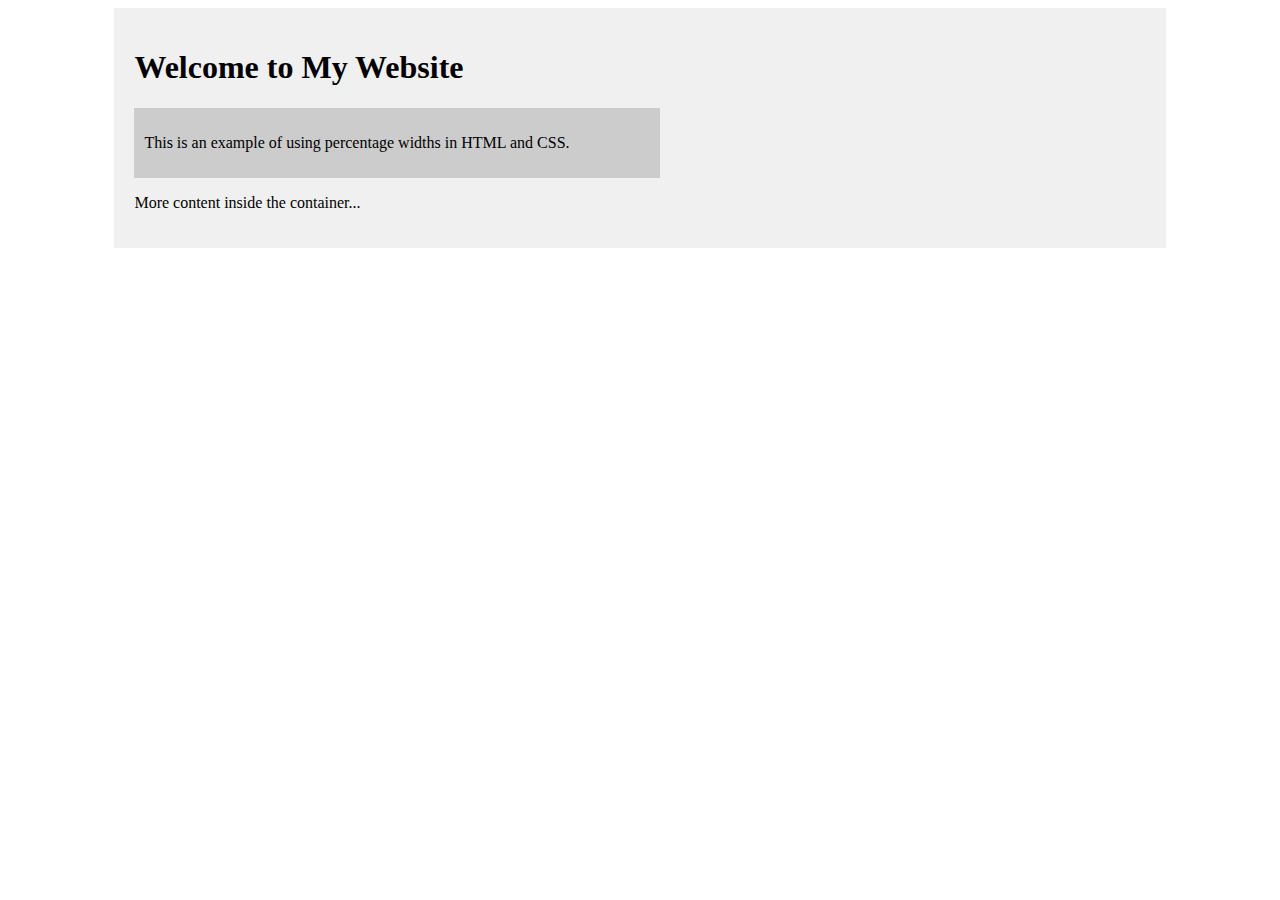
<file: webdev/Rafael Garcia/testing.html>
<!DOCTYPE html>
<html lang="en">
<head>
  <meta charset="UTF-8">
  <meta name="viewport" content="width=device-width, initial-scale=1.0">
  <title>Width Percentage Example</title>
  <style>
    /* Set the width of the container div to 80% of its containing element */
    .container {
      width: 80%;
      margin: 0 auto; /* Center the container horizontally */
      background-color: #f0f0f0;
      padding: 20px;
    }

    /* Set the width of the inner div to 50% of its containing element */
    .inner-box {
      width: 50%;
      background-color: #ccc;
      padding: 10px;
    }
  </style>
</head>
<body>

  <!-- Container div with 80% width -->
  <div class="container">
    <h1>Welcome to My Website</h1>

    <!-- Inner div with 50% width -->
    <div class="inner-box">
      <p>This is an example of using percentage widths in HTML and CSS.</p>
    </div>

    <p>More content inside the container...</p>
  </div>

</body>
</html>
</file>
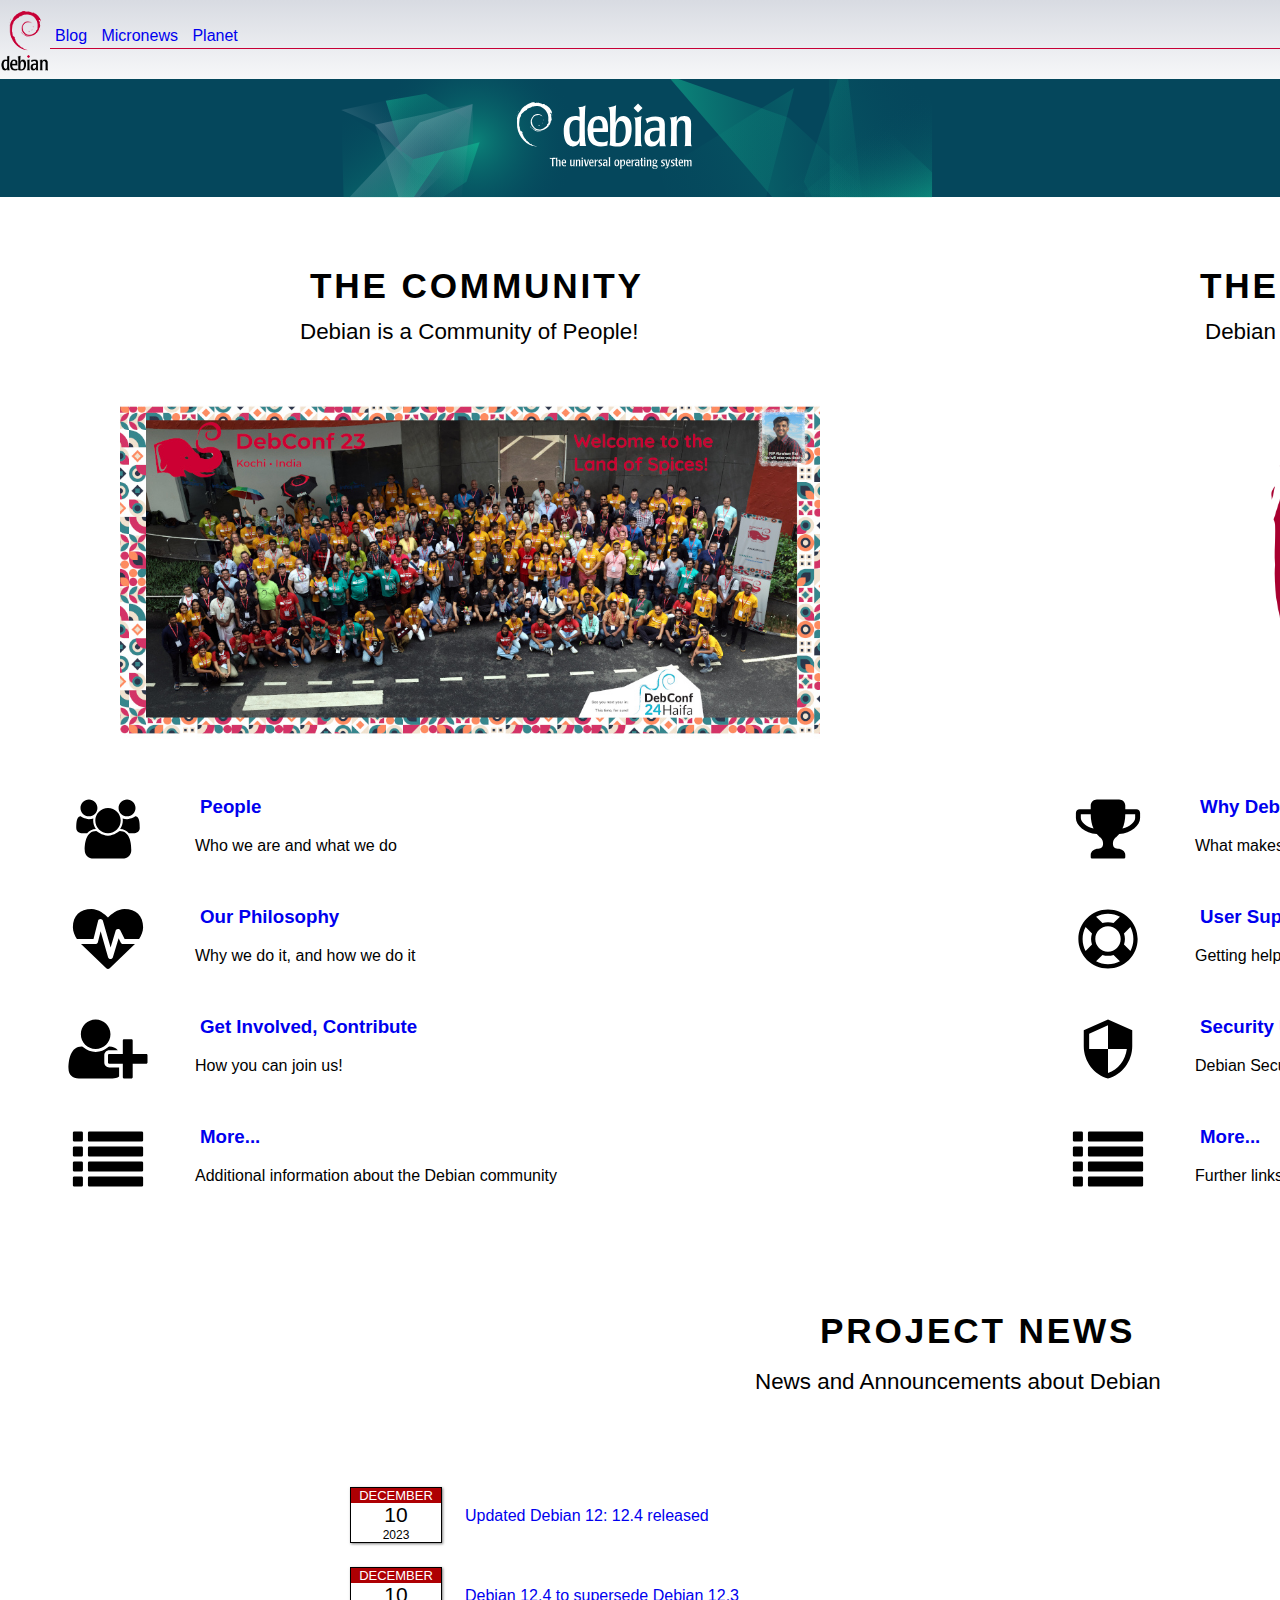
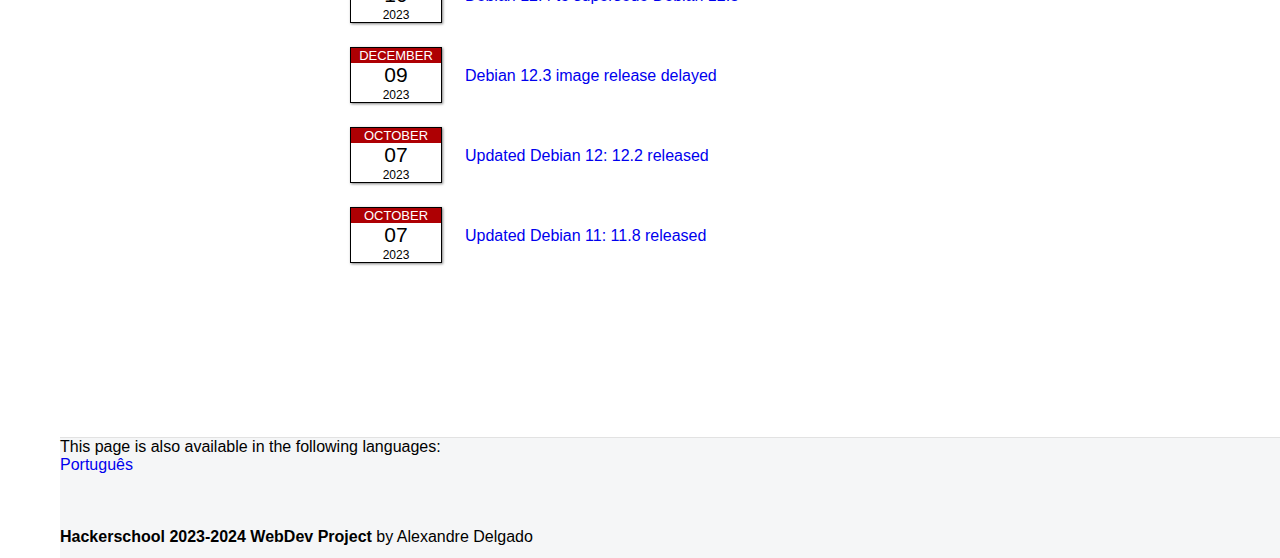
<file: webdev/Alexandre Delgado/DebianWebsite/debianorg_en.html>
<!DOCTYPE html>
<html lang="en">
<html>
	<head>
		<link rel="icon" href="imgs/favicon.ico" type="image/x-icon">

		<title>
			Debian -- The Universal Operating System
		</title>

	</head>


	<body>
		<style>

			body{
				/*para o div chegar as bordas do ecra*/
				margin: 0;
				padding: 0;
					
				font-family: sans-serif;
				
				overflow-x: hidden;
			}
			
			
/* ====================== PARTE DE CIMA ================================ */
			

/*			-- CABEÇALHO -- */

			/*after para nao croppar a faixa azul mais abaixo*/
			.cabecalho::after{
				/*display: flex; */
				overflow: hidden;
			}
			
			.cabecalho{
				background: linear-gradient(to bottom, #d8dbe2, #ffffff);
				width: 100%;
				height: 100px;
			}

			/*.cabecalho a points to all <a> elemenets in cabecalho*/
			.cabecalho a{
				text-decoration: none;
			}
			
			.subcabecalho{
				border-bottom: 1px solid #C70036;
				position: relative;
				top: 30px;
				/*o quao invade o logo a esquerda (qnt menos mais invade)*/
				left: 50px;
			}


			.logo{
			/*	max-width: 100%; */
				float: left;
				margin-right: 5px;
				position: relative;
				top: 10px;
			}

			.blog{
				/*margin-left: 5px;*/
				margin-right: 5px;
				overflow: hidden;
				position: relative;
				top: -3px;
				left: -50px;	
			}
			.micronews{
				margin-left: 5px;
				margin-right: 5px;
				overflow: hidden;
				position: relative;
				top: -3px;
				left: -50px;
			}
			.planet{
				margin-left:5px;
				overflow: hidden;
				position: relative;
				top: -3px;
				left: -50px;
			}


/*			-- FAIXA -- */

			.faixa-azul{
				background-color: #05475C;
				position: relative;
				top: 60px;
				min-height: 118px;
			}
			.imagem-faixa{
				position: absolute;
				top: 50%;
				left: 50%;
				transform: translate(-50%, -50%);
			}


/* ==================== PARTE CENTRAL ========== */
			
			.meio{
				position: relative;
				top: 60px;
				width: 100%;
				height: 1000px;
			}
			

/*			-- COMMUNITY -- */

			.community{
				position: absolute;
				top: 0px;
				width: 1000px;
			}

			.community-title{
				position: absolute;
				top: 45px;
				left: 310px;
				width: 500px;
				letter-spacing: 0.08em;
				font-size: 2.2em;
			}

			.community-subtitle{
				position: absolute;
				top: 100px;
				left: 300px;
				font-weight: normal;
				font-size: 1.4em;
			}


			.group-photo{
				position: absolute;
				top: 175px;
				left: 120px;
				width: 700px;
				height: auto;
			}
		
			.people{
				position: absolute;
				top: 580px;
				left: 200px;
			}

			.people-text{
				position: absolute;
				top: 640px;
				left: 195px;
			}

			.people-logo{
				position:absolute;
				top: 602px;
				left: 68px;
				width: auto;
				height: 60px;
			}

			.philosophy{
				position: absolute;
				top: 690px;
				left: 200px;
			}

			.philosophy-text{
				position: absolute;
				top: 750px;
				left: 195px;
			}

			.philosophy-logo{
				position: absolute;
				top: 712px;
				left: 68px;
				width: auto;
				height: 60px;
			}


			.contribute{
				position: absolute;
				top: 800px;
				left: 200px;
			}

			.contribute-text{
				position: absolute;
				top: 860px;
				left: 195px;
			}

			.contribute-logo{
				position: absolute;
				top: 822px;
				left: 68px;
				width: auto;
				height: 60px;
			}

			.community-more{
				position: absolute;
				top: 910px;
				left: 200px;
			}

			.community-more-text{
				position: absolute;
				top: 970px;
				left: 195px;
			}

			.community-more-logo{
				position: absolute;
				top: 932px;
				left: 68px;
				width: auto;
				height: 60px;
			}


/*			-- OPERATING SYSTEM -- */

			.operating-system{
				position: absolute;
				left: 1000px;
				width: 1000px;
			}

			.operating-system-title{
				position: absolute;
				top: 45px;
				left: 200px;
				letter-spacing: 0.08em;
				font-size: 2.2em;
			}

			.operating-system-subtitle{
				position: absolute;
				top: 100px;
				left: 205px;
				font-weight: normal;
				font-size: 1.4em;
			}

			.operating-system-logo{
				position: absolute;
				top: 175px;
				left: 80px;
				width: 700px;
				height: auto;
			}

			.why-debian{
				position: absolute;
				top: 580px;
				left: 200px;
			}

			.why-debian-text{
				position: absolute;
				top: 640px;
				left: 195px;

			}

			.why-debian-logo{
				position: absolute;
				top: 602px;
				left: 68px;
				width: auto;
				height: 60px;

			}

			.user-support{
				position: absolute;
				top: 690px;
				left: 200px;

			}

			.user-support-text{
				position: absolute;
				top: 750px;
				left: 195px;

			}

			.user-support-logo{
				position: absolute;
				top: 712px;
				left: 68px;
				width: auto;
				height: 60px;

			}

			.security-updates{
				position: absolute;
				top: 800px;
				left: 200px;

			}

			.security-updates-text{
				position: absolute;
				top: 860px;
				left: 195px;

			}

			.security-updates-logo{
				position: absolute;
				top: 822px;
				left: 68px;
				width: auto;
				height: 60px;

			}
			
			.operating-system-more{
				position: absolute;
				top: 910px;
				left: 200px;

			}

			.operating-system-more-text{
				position: absolute;
				top: 970px;
				left: 195px;
	
			}

			.operating-system-more-logo{
				position: absolute;
				top: 932px;
				left: 68px;
				width: auto;
				height: 60px;

			}
			
/*			-- PROJECT NEWS -- */

			.project-news{
				position: absolute;
				top: 1090px;
				width: 2000px;
			}

			.project-news-title{
				position: absolute;
				left: 820px;
				letter-spacing: 0.08em;
				font-size: 2.2em;
			}
		
			.project-news-subtitle{
				position: absolute;
				left: 755px;
				top: 60px;
				font-weight: normal;
				font-size: 1.4em;	
			}

			.calendario{
				position: absolute;
				left: 350px;
				width: 90px;
				height: 54px;
				border: 1px solid #000000;
				box-shadow: 1px 1px 2.5px 0px rgba(0, 0, 0, 0.5);
			}

			.mes{
				display: flex;
				justify-content: center;
				align-items: center;
				background-color: #ae0003;
			}
			
			.mes-nome{
				text-align: center;
				color: #ffffff;
				font-size: 13px;
			}
		
			.resto-data{
				display:flex;
				flex-direction: column;
				align-items: center;
			}

			.dia{
				text-align: center;
				font-size: 21px;
			}

			.ano{
				position: absolute;
				top: 40px;
				text-align: center;
				font-size: 12px;
			}

			.noticia1{
				position: absolute;
				top: 200px;
			}
			
			.noticia1-text{
				position: absolute;
				top: 220px;
				left: 465px;
			}

			.noticia2{
				position: absolute;
				top: 280px;
			}
			
			.noticia2-text{
				position: absolute;
				top: 300px;
				left: 465px;
			}

			.noticia3{
				position: absolute;
				top: 360px;
			}
			
			.noticia3-text{
				position: absolute;
				top: 380px;
				left: 465px;
			}


			.noticia4{
				position: absolute;
				top: 440px;
			}

			.noticia4-text{
				position: absolute;
				top: 460px;
				left: 465px;
			}

			.noticia5{
				position: absolute;
				top: 520px;
			}

			.noticia5-text{
				position: absolute;
				top: 540px;
				left: 465px;
			}


/* =================== RODAPÉ ================== */
   			.rodape{
				position: relative;
				top: 900px;
				width: 2000px;
			}
			
			.caixa-rodape{
				position: absolute;
				height: 120px;
				width: 1940px;
				right: 0px;
				border-top: 1px solid #e2e2e2;
				background-color: #f5f6f7;
			}
			
			.language{
				position: absolute;
			}

			.description{
				position: absolute;
				top: 90px;
			}

		</style>


		<div class="cabecalho">
			<img class="logo" src="imgs/debianlogo.png">
			<div class="subcabecalho">
				
				<a class="blog" href="https://bits.debian.org/">Blog</a>
				<a class="micronews" href="https://micronews.debian.org/">Micronews</a>
				<a class="planet" href="https://planet.debian.org/">Planet</a>
			</div>
		
		<div class="faixa-azul">
			<img class="imagem-faixa" src="imgs/emerald-fg.svg">
		
		</div>

		<div class="meio">
			<div class="community">
				<h1 class="community-title">THE COMMUNITY</h1>
				<h3 class="community-subtitle">Debian is a Community of People!</h3>
				<img class="group-photo" src="imgs/debconf23_group_photo.jpg">
				
				<h3 class="people"><a href="https://www.debian.org/intro/people">People</a></h3>
				<a class="people-text">Who we are and what we do</a>
				<img class="people-logo" src="imgs/people.svg">
				
				<h3 class="philosophy"><a href="https://www.debian.org/intro/philosophy">Our Philosophy</a></h3>
				<a class="philosophy-text">Why we do it, and how we do it</a>
				<img class="philosophy-logo" src="imgs/heart.svg">

				<h3 class="contribute"><a href="https://www.debian.org/devel/join/">Get Involved, Contribute</a></h3>
				<a class="contribute-text">How you can join us!</a>
				<img class="contribute-logo" src="imgs/morepeople.svg">

				<h3 class="community-more"><a href="https://www.debian.org/intro/index#community">More...</a></h3>
				<a class="community-more-text">Additional information about the Debian community</a>
				<img class="community-more-logo" src="imgs/more.svg">


			</div>
		
			<div class="operating-system">
				<h1 class="operating-system-title">THE OPERATING SYSTEM</h1>
				<h3 class="operating-system-subtitle">Debian is a complete Free Operating System!</h3>
				<img class="operating-system-logo" src="imgs/debianlogo-notext.png">

				<h3 class="why-debian"><a href="https://www.debian.org/intro/why_debian">Why Debian</a></h3>
				<a class="why-debian-text">What makes Debian special</a>
				<img class="why-debian-logo" src="imgs/trophy.svg">

				<h3 class="user-support"><a href="https://www.debian.org/support">User Support</a></h3>
				<a class="user-support-text">Getting help and documentation</a>
				<img class="user-support-logo" src="imgs/life-ring.svg">
				
				<h3 class="security-updates"><a href="https://www.debian.org/security/">Security Updates</a></h3>
				<a class="security-updates-text">Debian Security Advisories (DSA)</a>
				<img class="security-updates-logo" src="imgs/security.svg">
			
				<h3 class="operating-system-more"><a href="https://www.debian.org/intro/index#software">More...</a></h3>
				<a class="operating-system-more-text">Further links to downloads and software</a>
				<img class="operating-system-more-logo" src="imgs/more.svg">

			</div>

			<div class="project-news">
				<h1 class="project-news-title">PROJECT NEWS</h1>
				<h3 class="project-news-subtitle">News and Announcements about Debian</h3>

				<div class="calendario noticia1">
					<div class="mes">
						<a class="mes-nome">DECEMBER</a>
					</div>

					<div class="resto-data">
						<a class="dia">10</a>
						<a class="ano">2023</a>
				
					</div>
				</div>

				<a class="noticia1-text" href="https://www.debian.org/News/2023/20231210">Updated Debian 12: 12.4 released</a>


				<div class="calendario noticia2">
					<div class="mes">
						<a class="mes-nome">DECEMBER</a>
					</div>
					
					<div class="resto-data">
						<a class="dia">10</a>
						<a class="ano">2023</a>
					</div>
				</div>

				<a class="noticia2-text" href="https://www.debian.org/News/2023/2023121002">Debian 12.4 to supersede Debian 12.3</a>

				<div class="calendario noticia3">
					<div class="mes">
						<a class="mes-nome">DECEMBER</a>
					</div>
					
					<div class="resto-data">
						<a class="dia">09</a>	
						<a class="ano">2023</a>
				
					</div>
				</div>

				<a class="noticia3-text" href="https://www.debian.org/News/2023/2023120902">Debian 12.3 image release delayed</a>


				<div class="calendario noticia4">
					<div class="mes">
						<a class="mes-nome">OCTOBER</a>
					</div>
					
					<div class="resto-data">
						<a class="dia">07</a>	
						<a class="ano">2023</a>
				
					</div>
				</div>

				<a class="noticia4-text" href="https://www.debian.org/News/2023/20231007">Updated Debian 12: 12.2 released</a>


				<div class="calendario noticia5">
					<div class="mes">
						<a class="mes-nome">OCTOBER</a>
					</div>
					
					<div class="resto-data">
						<a class="dia">07</a>	
						<a class="ano">2023</a>
					</div>
				</div>

				<a class="noticia5-text" href="https://www.debian.org/News/2023/2023100702">Updated Debian 11: 11.8 released</a>


			</div>
		</div>

		
		<div class="rodape">
			<div class="caixa-rodape">
				<a class= "language" >This page is also available in the following languages:</a>
				<br>
				<a class="language" href="debianorg_pt.html">Português</a>
				<a class="description"><span style="font-weight: bold;">Hackerschool 2023-2024 WebDev Project</span> by Alexandre Delgado</a>
			</div>
		</div>
	</body>
</file>
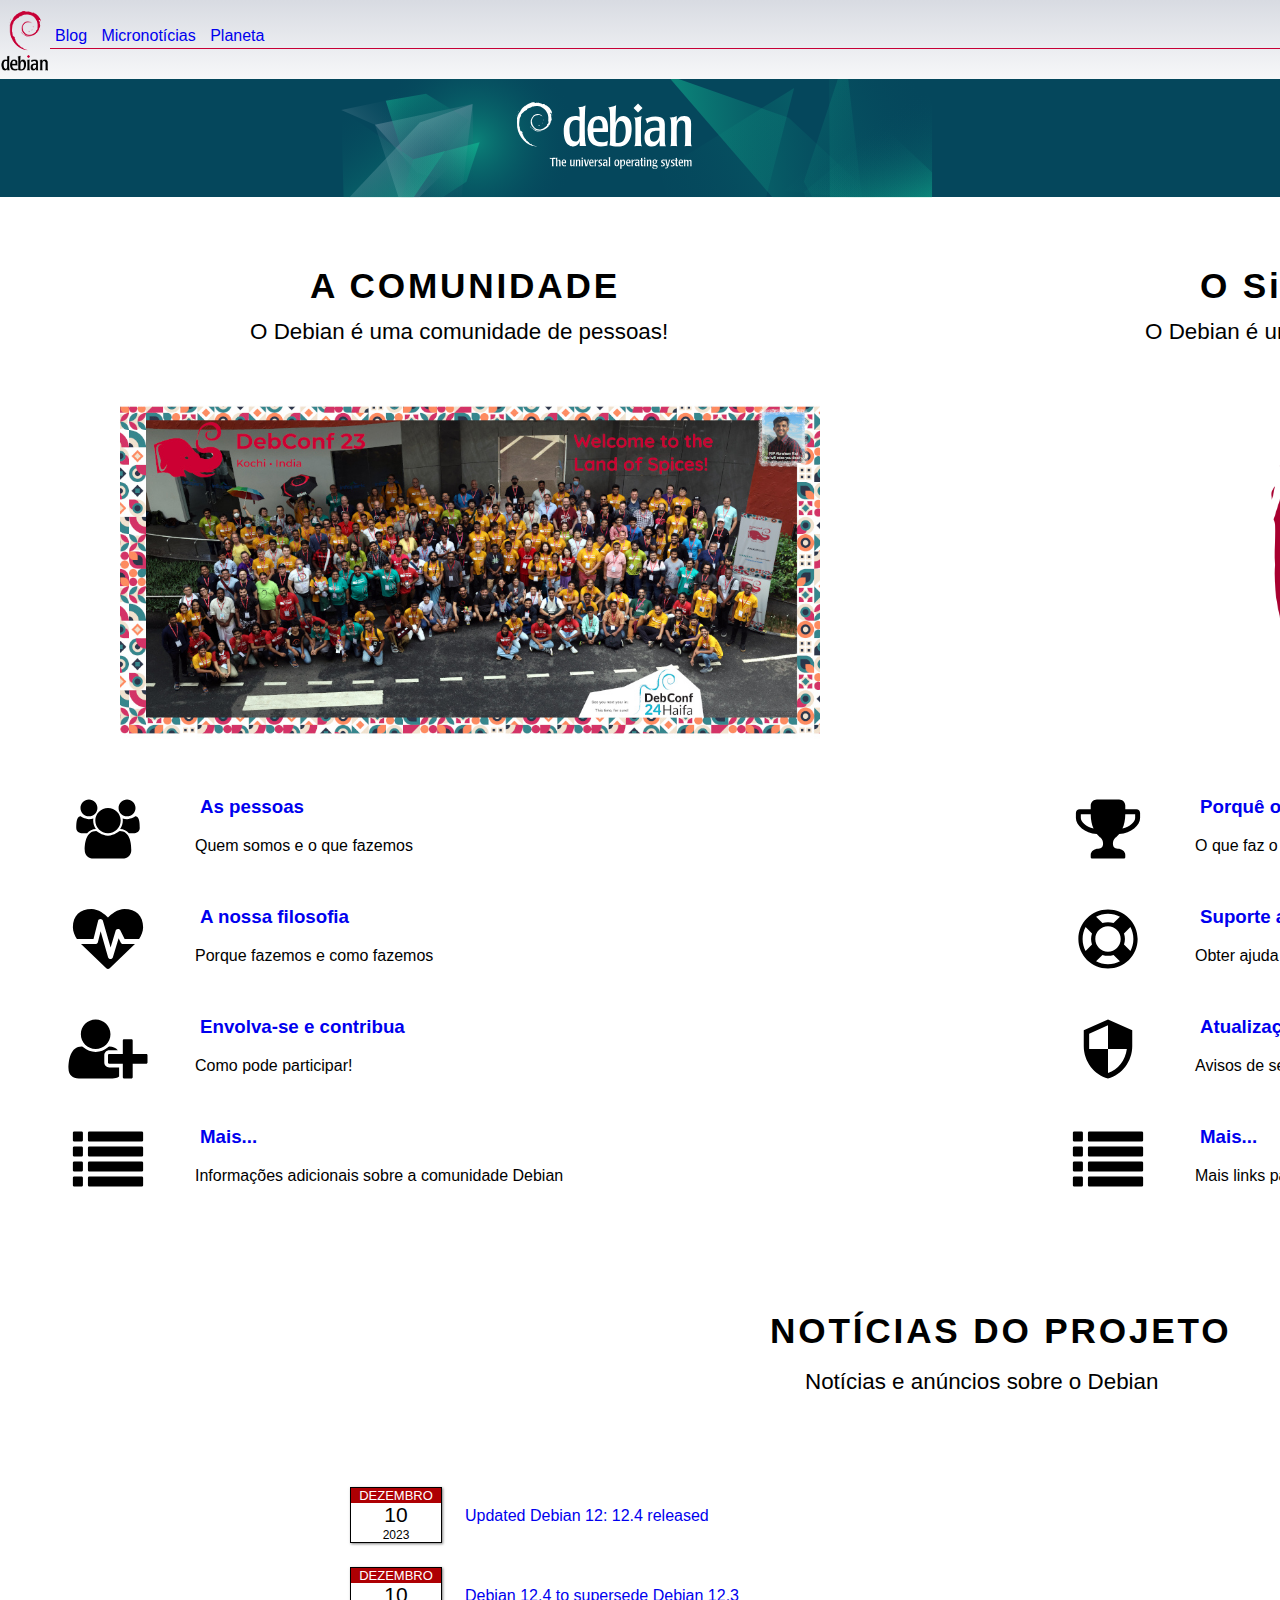
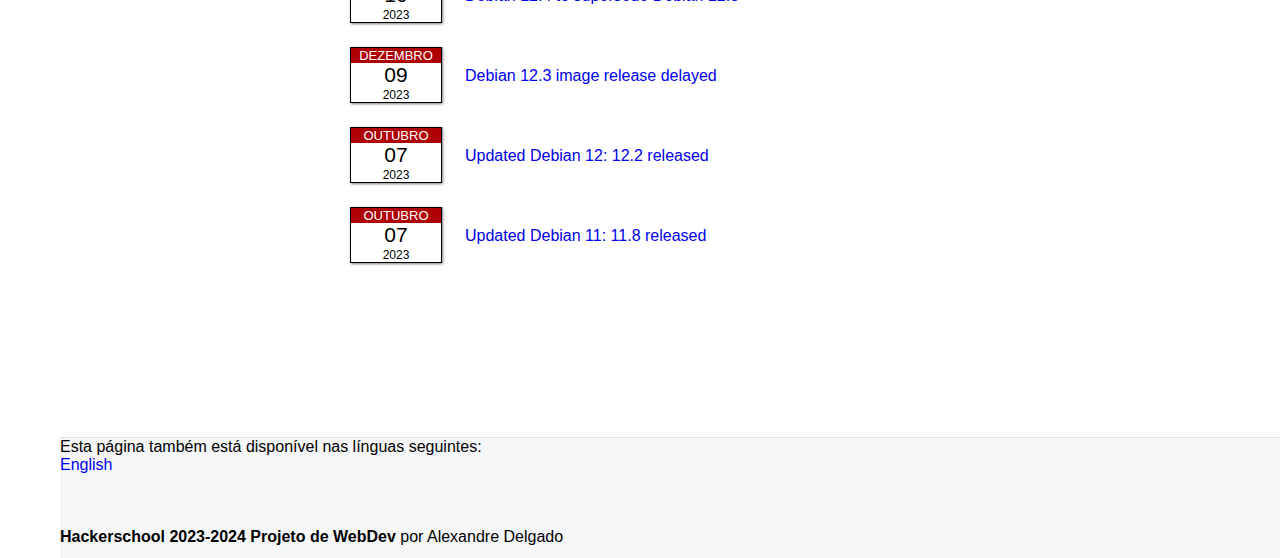
<file: webdev/Alexandre Delgado/DebianWebsite/debianorg_pt.html>
<!DOCTYPE html>
<html lang="en">
<html>
	<head>
		<link rel="icon" href="imgs/favicon.ico" type="image/x-icon">

		<title>
			Debian -- O Sistema Operativo Universal
		</title>

	</head>


	<body>
		<style>

			body{
				/*para o div chegar as bordas do ecra*/
				margin: 0;
				padding: 0;
				
				font-family: sans-serif;

				overflow-x: hidden;
			}
			
			
/* ====================== PARTE DE CIMA ================================ */
			

/*			-- CABEÇALHO -- */

			/*after para nao croppar a faixa azul mais abaixo*/
			.cabecalho::after{
				/*display: flex; */
				overflow: hidden;
			}
			
			.cabecalho{
				background: linear-gradient(to bottom, #d8dbe2, #ffffff);
				width: 100%;
				height: 100px;
			}

			/*.cabecalho a points to all <a> elemenets in cabecalho*/
			.cabecalho a{
				text-decoration: none;
			}
			
			.subcabecalho{
				border-bottom: 1px solid #C70036;
				position: relative;
				top: 30px;
				/*o quao invade o logo a esquerda (qnt menos mais invade)*/
				left: 50px;
			}


			.logo{
			/*	max-width: 100%; */
				float: left;
				margin-right: 5px;
				position: relative;
				top: 10px;
			}

			.blog{
				/*margin-left: 5px;*/
				margin-right: 5px;
				overflow: hidden;
				position: relative;
				top: -3px;
				left: -50px;	
			}
			.micronews{
				margin-left: 5px;
				margin-right: 5px;
				overflow: hidden;
				position: relative;
				top: -3px;
				left: -50px;
			}
			.planet{
				margin-left:5px;
				overflow: hidden;
				position: relative;
				top: -3px;
				left: -50px;
			}


/*			-- FAIXA -- */

			.faixa-azul{
				background-color: #05475C;
				position: relative;
				top: 60px;
				min-height: 118px;
			}
			.imagem-faixa{
				position: absolute;
				top: 50%;
				left: 50%;
				transform: translate(-50%, -50%);
			}


/* ==================== PARTE CENTRAL ========== */
			
			.meio{
				position: relative;
				top: 60px;
				width: 100%;
				height: 1000px;
			}
			

/*			-- COMMUNITY -- */

			.community{
				position: absolute;
				top: 0px;
				width: 1000px;
			}

			.community-title{
				position: absolute;
				top: 45px;
				left: 310px;
				width: 500px;
				letter-spacing: 0.08em;
				font-size: 2.2em;
			}

			.community-subtitle{
				position: absolute;
				top: 100px;
				left: 250px;
				font-weight: normal;
				font-size: 1.4em;
			}


			.group-photo{
				position: absolute;
				top: 175px;
				left: 120px;
				width: 700px;
				height: auto;
			}
		
			.people{
				position: absolute;
				top: 580px;
				left: 200px;
			}

			.people-text{
				position: absolute;
				top: 640px;
				left: 195px;
			}

			.people-logo{
				position:absolute;
				top: 602px;
				left: 68px;
				width: auto;
				height: 60px;
			}

			.philosophy{
				position: absolute;
				top: 690px;
				left: 200px;
			}

			.philosophy-text{
				position: absolute;
				top: 750px;
				left: 195px;
			}

			.philosophy-logo{
				position: absolute;
				top: 712px;
				left: 68px;
				width: auto;
				height: 60px;
			}


			.contribute{
				position: absolute;
				top: 800px;
				left: 200px;
			}

			.contribute-text{
				position: absolute;
				top: 860px;
				left: 195px;
			}

			.contribute-logo{
				position: absolute;
				top: 822px;
				left: 68px;
				width: auto;
				height: 60px;
			}

			.community-more{
				position: absolute;
				top: 910px;
				left: 200px;
			}

			.community-more-text{
				position: absolute;
				top: 970px;
				left: 195px;
			}

			.community-more-logo{
				position: absolute;
				top: 932px;
				left: 68px;
				width: auto;
				height: 60px;
			}


/*			-- OPERATING SYSTEM -- */

			.operating-system{
				position: absolute;
				left: 1000px;
				width: 1000px;
			}

			.operating-system-title{
				position: absolute;
				top: 45px;
				left: 200px;
				letter-spacing: 0.08em;
				font-size: 2.2em;
			}

			.operating-system-subtitle{
				position: absolute;
				top: 100px;
				left: 145px;
				font-weight: normal;
				font-size: 1.4em;
			}

			.operating-system-logo{
				position: absolute;
				top: 175px;
				left: 80px;
				width: 700px;
				height: auto;
			}

			.why-debian{
				position: absolute;
				top: 580px;
				left: 200px;
			}

			.why-debian-text{
				position: absolute;
				top: 640px;
				left: 195px;

			}

			.why-debian-logo{
				position: absolute;
				top: 602px;
				left: 68px;
				width: auto;
				height: 60px;

			}

			.user-support{
				position: absolute;
				top: 690px;
				left: 200px;

			}

			.user-support-text{
				position: absolute;
				top: 750px;
				left: 195px;

			}

			.user-support-logo{
				position: absolute;
				top: 712px;
				left: 68px;
				width: auto;
				height: 60px;

			}

			.security-updates{
				position: absolute;
				top: 800px;
				left: 200px;

			}

			.security-updates-text{
				position: absolute;
				top: 860px;
				left: 195px;

			}

			.security-updates-logo{
				position: absolute;
				top: 822px;
				left: 68px;
				width: auto;
				height: 60px;

			}
			
			.operating-system-more{
				position: absolute;
				top: 910px;
				left: 200px;

			}

			.operating-system-more-text{
				position: absolute;
				top: 970px;
				left: 195px;
	
			}

			.operating-system-more-logo{
				position: absolute;
				top: 932px;
				left: 68px;
				width: auto;
				height: 60px;

			}
			
/*			-- PROJECT NEWS -- */

			.project-news{
				position: absolute;
				top: 1090px;
				width: 2000px;
			}

			.project-news-title{
				position: absolute;
				left: 770px;
				letter-spacing: 0.08em;
				font-size: 2.2em;
			}
		
			.project-news-subtitle{
				position: absolute;
				left: 805px;
				top: 60px;
				font-weight: normal;
				font-size: 1.4em;	
			}

			.calendario{
				position: absolute;
				left: 350px;
				width: 90px;
				height: 54px;
				border: 1px solid #000000;
				box-shadow: 1px 1px 2.5px 0px rgba(0, 0, 0, 0.5);
			}

			.mes{
				display: flex;
				justify-content: center;
				align-items: center;
				background-color: #ae0003;
			}
			
			.mes-nome{
				text-align: center;
				color: #ffffff;
				font-size: 13px;
			}
		
			.resto-data{
				display:flex;
				flex-direction: column;
				align-items: center;
			}

			.dia{
				text-align: center;
				font-size: 21px;
			}

			.ano{
				position: absolute;
				top: 40px;
				text-align: center;
				font-size: 12px;
			}

			.noticia1{
				position: absolute;
				top: 200px;
			}
			
			.noticia1-text{
				position: absolute;
				top: 220px;
				left: 465px;
			}

			.noticia2{
				position: absolute;
				top: 280px;
			}
			
			.noticia2-text{
				position: absolute;
				top: 300px;
				left: 465px;
			}

			.noticia3{
				position: absolute;
				top: 360px;
			}
			
			.noticia3-text{
				position: absolute;
				top: 380px;
				left: 465px;
			}


			.noticia4{
				position: absolute;
				top: 440px;
			}

			.noticia4-text{
				position: absolute;
				top: 460px;
				left: 465px;
			}

			.noticia5{
				position: absolute;
				top: 520px;
			}

			.noticia5-text{
				position: absolute;
				top: 540px;
				left: 465px;
			}


/* =================== RODAPÉ ================== */
   			.rodape{
				position: relative;
				top: 900px;
				width: 2000px;
			}
			
			.caixa-rodape{
				position: absolute;
				height: 120px;
				width: 1940px;
				right: 0px;
				border-top: 1px solid #e2e2e2;
				background-color: #f5f6f7;
			}
			
			.language{
				position: absolute;
			}

			.description{
				position: absolute;
				top: 90px;
			}

		</style>


		<div class="cabecalho">
			<img class="logo" src="imgs/debianlogo.png">
			<div class="subcabecalho">
				
				<a class="blog" href="https://bits.debian.org/">Blog</a>
				<a class="micronews" href="https://micronews.debian.org/">Micronotícias</a>
				<a class="planet" href="https://planet.debian.org/">Planeta</a>
			</div>
		
		<div class="faixa-azul">
			<img class="imagem-faixa" src="imgs/emerald-fg.svg">
		
		</div>

		<div class="meio">
			<div class="community">
				<h1 class="community-title">A COMUNIDADE</h1>
				<h3 class="community-subtitle">O Debian é uma comunidade de pessoas!</h3>
				<img class="group-photo" src="imgs/debconf23_group_photo.jpg">
				
				<h3 class="people"><a href="https://www.debian.org/intro/people">As pessoas</a></h3>
				<a class="people-text">Quem somos e o que fazemos</a>
				<img class="people-logo" src="imgs/people.svg">
				
				<h3 class="philosophy"><a href="https://www.debian.org/intro/philosophy">A nossa filosofia</a></h3>
				<a class="philosophy-text">Porque fazemos e como fazemos</a>
				<img class="philosophy-logo" src="imgs/heart.svg">

				<h3 class="contribute"><a href="https://www.debian.org/devel/join/">Envolva-se e contribua</a></h3>
				<a class="contribute-text">Como pode participar!</a>
				<img class="contribute-logo" src="imgs/morepeople.svg">

				<h3 class="community-more"><a href="https://www.debian.org/intro/index#community">Mais...</a></h3>
				<a class="community-more-text">Informações adicionais sobre a comunidade Debian</a>
				<img class="community-more-logo" src="imgs/more.svg">


			</div>
		
			<div class="operating-system">
				<h1 class="operating-system-title">O Sistema Operativo</h1>
				<h3 class="operating-system-subtitle">O Debian é um sistema operativo livre e completo!</h3>
				<img class="operating-system-logo" src="imgs/debianlogo-notext.png">

				<h3 class="why-debian"><a href="https://www.debian.org/intro/why_debian">Porquê o Debian</a></h3>
				<a class="why-debian-text">O que faz o Debian especial</a>
				<img class="why-debian-logo" src="imgs/trophy.svg">

				<h3 class="user-support"><a href="https://www.debian.org/support">Suporte aos utilizadores</a></h3>
				<a class="user-support-text">Obter ajuda e documentação</a>
				<img class="user-support-logo" src="imgs/life-ring.svg">
				
				<h3 class="security-updates"><a href="https://www.debian.org/security/">Atualizações de Segurança</a></h3>
				<a class="security-updates-text">Avisos de segurança do Debian (DSA)</a>
				<img class="security-updates-logo" src="imgs/security.svg">
			
				<h3 class="operating-system-more"><a href="https://www.debian.org/intro/index#software">Mais...</a></h3>
				<a class="operating-system-more-text">Mais links para downloads e software</a>
				<img class="operating-system-more-logo" src="imgs/more.svg">

			</div>

			<div class="project-news">
				<h1 class="project-news-title">NOTÍCIAS DO PROJETO</h1>
				<h3 class="project-news-subtitle">Notícias e anúncios sobre o Debian</h3>

				<div class="calendario noticia1">
					<div class="mes">
						<a class="mes-nome">DEZEMBRO</a>
					</div>

					<div class="resto-data">
						<a class="dia">10</a>
						<a class="ano">2023</a>
				
					</div>
				</div>

				<a class="noticia1-text" href="https://www.debian.org/News/2023/20231210">Updated Debian 12: 12.4 released</a>


				<div class="calendario noticia2">
					<div class="mes">
						<a class="mes-nome">DEZEMBRO</a>
					</div>
					
					<div class="resto-data">
						<a class="dia">10</a>
						<a class="ano">2023</a>
					</div>
				</div>

				<a class="noticia2-text" href="https://www.debian.org/News/2023/2023121002">Debian 12.4 to supersede Debian 12.3</a>

				<div class="calendario noticia3">
					<div class="mes">
						<a class="mes-nome">DEZEMBRO</a>
					</div>
					
					<div class="resto-data">
						<a class="dia">09</a>	
						<a class="ano">2023</a>
				
					</div>
				</div>

				<a class="noticia3-text" href="https://www.debian.org/News/2023/2023120902">Debian 12.3 image release delayed</a>


				<div class="calendario noticia4">
					<div class="mes">
						<a class="mes-nome">OUTUBRO</a>
					</div>
					
					<div class="resto-data">
						<a class="dia">07</a>	
						<a class="ano">2023</a>
				
					</div>
				</div>

				<a class="noticia4-text" href="https://www.debian.org/News/2023/20231007">Updated Debian 12: 12.2 released</a>


				<div class="calendario noticia5">
					<div class="mes">
						<a class="mes-nome">OUTUBRO</a>
					</div>
					
					<div class="resto-data">
						<a class="dia">07</a>	
						<a class="ano">2023</a>
					</div>
				</div>

				<a class="noticia5-text" href="https://www.debian.org/News/2023/2023100702">Updated Debian 11: 11.8 released</a>


			</div>
		</div>

		
		<div class="rodape">
			<div class="caixa-rodape">
				<a class= "language" >Esta página também está disponível nas línguas seguintes:</a>
				<br>
				<a class="language" href="debianorg_en.html">English</a>
				<a class="description"><span style="font-weight: bold;">Hackerschool 2023-2024 Projeto de WebDev</span> por Alexandre Delgado</a>
			</div>
		</div>
	</body>
</file>
<file: webdev/João Miguel/style.css>
/* este código foi feito por alguém inesperiente, por favor leve em consideração (ele está um bocado... criptografado)*/

body{
    border: 0px;
    padding: 0px;
    margin: 0px;
    background-color: rgb(247, 239, 229);

}

.column {
    float: left;
    padding: 15px;

}

.column.side{
width: 17%;
}

.column.middle{
background-color: rgb(255, 250, 241);
width: 60%;
border-radius: 5px;
padding: auto;
margin: 0px;
}

.row:after {
    content: "";
    display: table;
    clear: both;
  }

h1{
    border: 0px;
    padding: 6px;
    margin: 5px;
    font-family: Helvetica, sans-serif;
    font-size: 1em;
    color:  rgb(253, 252, 245);
}

h2{
    font-family: Helvetica, sans-serif;
}

#p1{
    font-family: Helvetica, sans-serif;
    font-size: 20px;
}

.navbar ul{
    border: 0px;
    margin: 0px;
    padding: 10px;
    border-radius: 0px;
    list-style-type: none;
    background-color: rgb(0, 0, 0);
    overflow: hidden;
}

.navbar a{
    background-color: rgb(0, 0, 0);
    color: whitesmoke;
    transition: 0.3s;
    border-radius: 0px;
    text-decoration: none;
    padding: 10px;
    display: block;
    text-align: center;
    margin: 5px;

}

.navbar a:hover{
    background-color: rgb(44, 44, 44);
}

.navbar li{
    float: left;
    opacity: 0.8;
    transition: 0.3s;

}

header{
    text-align: center;
    border: 0px;
    margin: 0px;
    padding: 10px;
    border-radius: 0px;
    font-family: Helvetica, sans-serif;
    color: antiquewhite;
    background-color: rgb(49, 49, 49);
}

footer{
    text-align: center;
    border: 0px;
    margin: 0px;
    padding: 5px;
    border-radius: 0px;
    font-family: Helvetica, sans-serif;
    color: rgb(255, 250, 241);
    background-color: rgb(0, 0, 0);
}

#princ{
    font-family:  Helvetica, sans-serif;

    font-size: 18px;
}

img{
    width: 50%;
    display: block;
    margin-left: auto;
    margin-right: auto;
    padding: 20px;
    border-radius: 20px;
}

.dropdown1 a{
    
    display: block;
    padding: 10px 15px;
    margin-left: 0px;
    transition: visibility 0s, opacity 0.5s;
    
}

.dropdown1 .content1{
    margin-left: 70px;
    visibility: hidden;
    opacity: 0;
    transition: visibility 0s, opacity 0.5s ;
    position: absolute;
    min-width: 100px;
    background-color: black;
    
    
}

.dropdown1:hover .content1{
   
    visibility: visible;
    opacity: 1;
    background-color:  black;
    border-radius: 5px;
    padding: 0px;
}

p{
    text-align: left;
    font-family: Helvetica, sans-serif;
    font-size: 16px;
    margin: 0px;

}

.fotos{
    border-radius: 25px;
}
</file>
